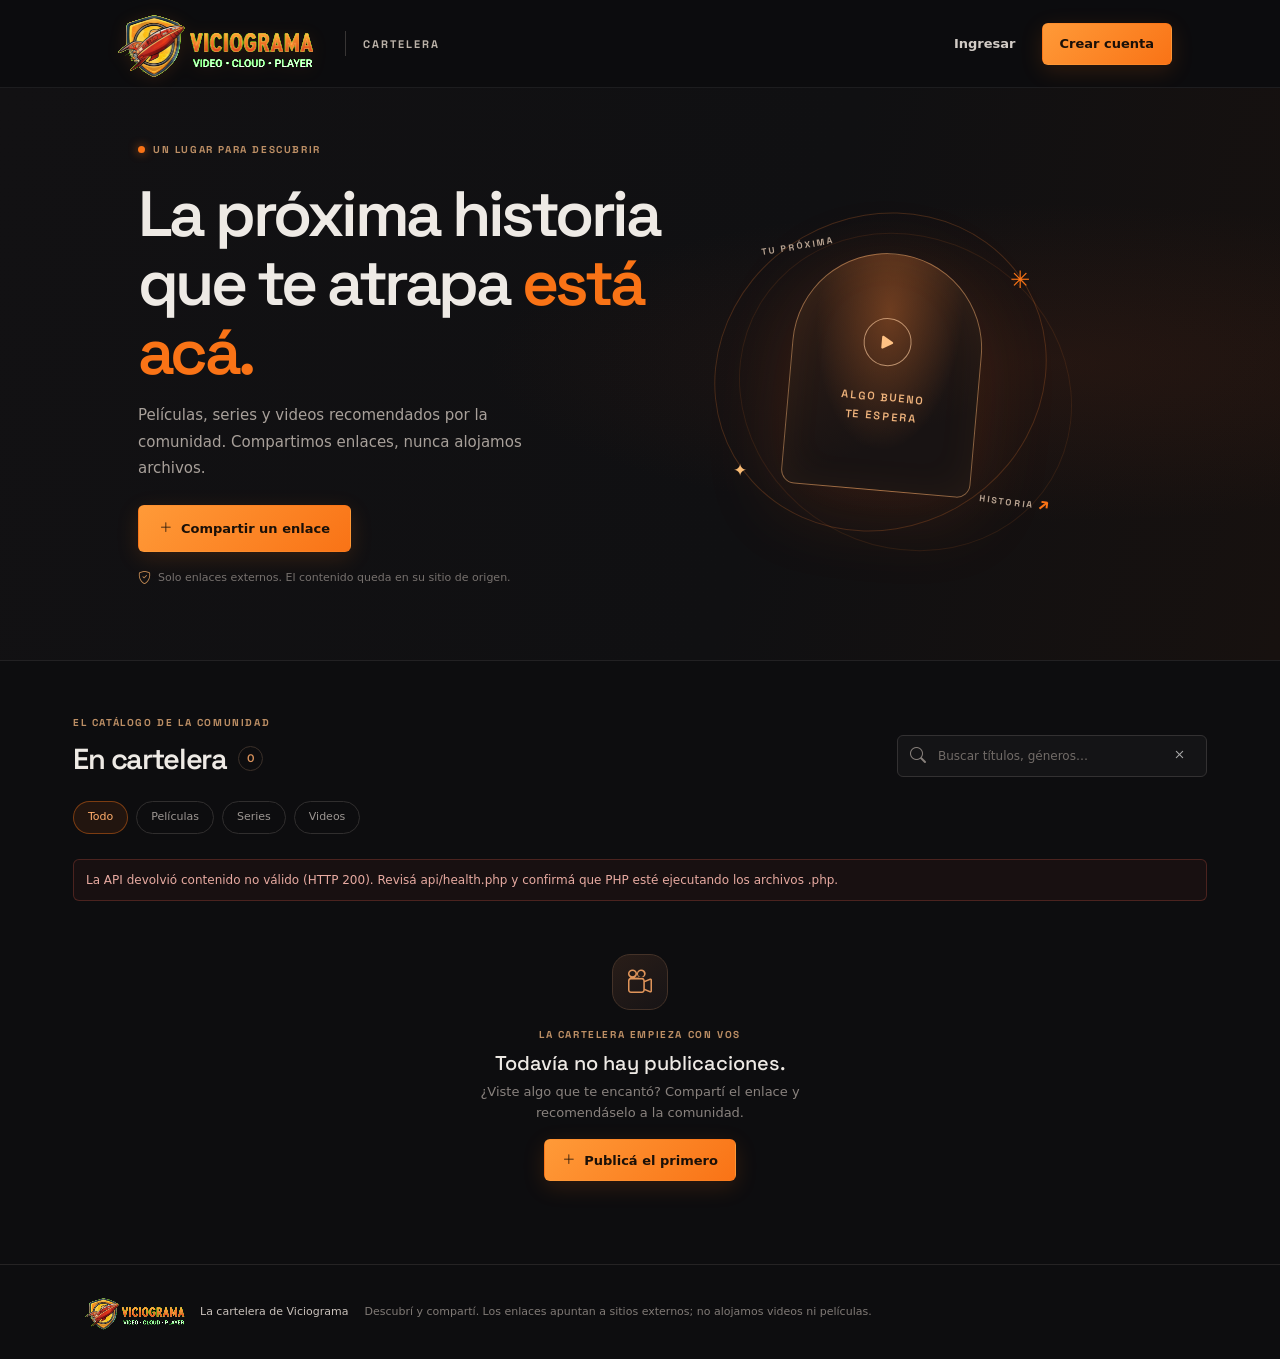
<file: cartelera/infinity/index.html>
<!doctype html>
<html lang="es">
  <head>
    <meta charset="UTF-8" />
    <meta name="viewport" content="width=device-width, initial-scale=1.0" />
    <meta name="theme-color" content="#0d0d0f" />
    <meta name="description" content="Cartelera de Viciograma: películas, series y videos compartidos por la comunidad." />
    <title>Cartelera — Viciograma</title>
    <link rel="icon" href="./LOGO.png" />
    <link rel="preconnect" href="https://fonts.googleapis.com" />
    <link rel="preconnect" href="https://fonts.gstatic.com" crossorigin />
    <link href="https://fonts.googleapis.com/css2?family=DM+Sans:wght@400;500;600;700&family=Space+Grotesk:wght@400;500;600;700&display=swap" rel="stylesheet" />
    <link href="https://cdn.jsdelivr.net/npm/bootstrap-icons@1.11.3/font/bootstrap-icons.min.css" rel="stylesheet" />
    <link href="https://cdn.jsdelivr.net/npm/bootstrap@5.3.3/dist/css/bootstrap.min.css" rel="stylesheet" />
    <link rel="stylesheet" href="./styles.css" />
  </head>
  <body>
    <svg width="0" height="0" style="position:absolute;overflow:hidden" aria-hidden="true">
      <defs>
        <filter id="chroma-green" color-interpolation-filters="sRGB" x="0%" y="0%" width="100%" height="100%">
          <feColorMatrix type="matrix" values="1 0 0 0 0 0 1 0 0 0 0 0 1 0 0 2 -2 2 0 1" />
        </filter>
      </defs>
    </svg>
    <div class="app-shell">
      <header class="topbar navbar navbar-expand-lg">
        <div class="container-fluid px-3 px-md-4 px-xl-5">
          <a class="brand navbar-brand me-auto" href="./" aria-label="Cartelera de Viciograma">
            <img src="./LOGO.png" alt="Viciograma" />
            <span class="brand-divider"></span>
            <span class="brand-section">CARTELERA</span>
          </a>

          <div class="topbar-actions d-flex align-items-center gap-2">
            <button id="btn-login" class="button button-quiet btn" type="button">Ingresar</button>
            <button id="btn-register" class="button button-primary btn" type="button">Crear cuenta</button>
            <button id="btn-profile" class="button button-quiet btn hidden" type="button">
              <i class="bi bi-person-circle"></i> Perfil
            </button>
            <button id="btn-publicar" class="button button-primary btn hidden" type="button">
              <i class="bi bi-plus-lg"></i> Publicar
            </button>
          </div>
        </div>
      </header>

      <main>
        <section class="hero">
          <div class="container-fluid px-3 px-md-4 px-xl-5 position-relative">
            <div class="row align-items-center g-4">
              <div class="hero-copy col-lg-6">
                <span class="eyebrow"><span class="live-dot"></span> UN LUGAR PARA DESCUBRIR</span>
                <h1>La próxima historia<br>que te atrapa <span>está acá.</span></h1>
                <p>Películas, series y videos recomendados por la comunidad. Compartimos enlaces, nunca alojamos archivos.</p>
                <button id="hero-publish" class="button button-primary hero-cta btn" type="button">
                  <i class="bi bi-plus-lg"></i> Compartir un enlace
                </button>
                <span class="hero-footnote"><i class="bi bi-shield-check"></i> Solo enlaces externos. El contenido queda en su sitio de origen.</span>
              </div>

              <div class="col-lg-6 d-flex justify-content-center justify-content-lg-end">
                <div class="hero-art" aria-hidden="true">
                  <div class="art-orbit orbit-one"></div>
                  <div class="art-orbit orbit-two"></div>
                  <div class="art-film"><i class="bi bi-play-fill"></i><span>ALGO BUENO<br>TE ESPERA</span></div>
                  <span class="art-label art-label-top">TU PRÓXIMA</span>
                  <span class="art-label art-label-bottom">HISTORIA <span>↗</span></span>
                  <span class="art-spark spark-one">✳</span>
                  <span class="art-spark spark-two">✦</span>
                </div>
              </div>
            </div>
          </div>
        </section>

        <section class="board-section container-fluid px-3 px-md-4 px-xl-5 py-5">
          <div class="section-heading d-flex flex-column flex-lg-row justify-content-between align-items-lg-end gap-3">
            <div>
              <span class="eyebrow">EL CATÁLOGO DE LA COMUNIDAD</span>
              <h2>En cartelera <span id="post-count" class="count">0</span></h2>
            </div>

            <label class="search-box">
              <i class="bi bi-search"></i>
              <input id="search-input" type="search" placeholder="Buscar títulos, géneros…" aria-label="Buscar en la cartelera" />
              <button id="clear-search" class="clear-search" type="button" aria-label="Limpiar búsqueda">
                <i class="bi bi-x"></i>
              </button>
            </label>
          </div>

          <div class="filters d-flex flex-wrap gap-2 mt-4" role="tablist" aria-label="Filtrar publicaciones">
            <button class="filter-chip active btn" data-filter="all" type="button">Todo</button>
            <button class="filter-chip btn" data-filter="movie" type="button">Películas</button>
            <button class="filter-chip btn" data-filter="series" type="button">Series</button>
            <button class="filter-chip btn" data-filter="video" type="button">Videos</button>
          </div>

          <div id="notice" class="notice hidden" role="status"></div>
          <div id="error" class="notice notice-error hidden" role="alert"></div>

          <div id="loading" class="loading-state"><span class="loader"></span> Cargando la cartelera…</div>
          <div id="empty-state" class="empty-state hidden">
            <div class="empty-icon"><i class="bi bi-camera-reels"></i></div>
            <span class="eyebrow">LA CARTELERA EMPIEZA CON VOS</span>
            <h3>Todavía no hay publicaciones.</h3>
            <p>¿Viste algo que te encantó? Compartí el enlace y recomendáselo a la comunidad.</p>
            <button id="empty-publish" class="button button-primary btn" type="button"><i class="bi bi-plus-lg"></i> Publicá el primero</button>
          </div>

          <div id="featured-wrap" class="hidden"></div>
          <div id="posts-grid" class="post-grid"></div>
        </section>
      </main>

      <footer class="site-footer">
        <div class="container-fluid px-3 px-md-4 px-xl-5 d-flex flex-column flex-md-row justify-content-between align-items-center gap-3">
          <a class="footer-brand" href="./"><img src="./LOGO.png" alt="" /> <span>La cartelera de Viciograma</span></a>
          <p>Descubrí y compartí. Los enlaces apuntan a sitios externos; no alojamos videos ni películas.</p>
        </div>
      </footer>
    </div>

    <div id="modal-root"></div>

    <script src="https://cdn.jsdelivr.net/npm/bootstrap@5.3.3/dist/js/bootstrap.bundle.min.js"></script>
    <script src="./app.js"></script>
  </body>
</html>
</file>
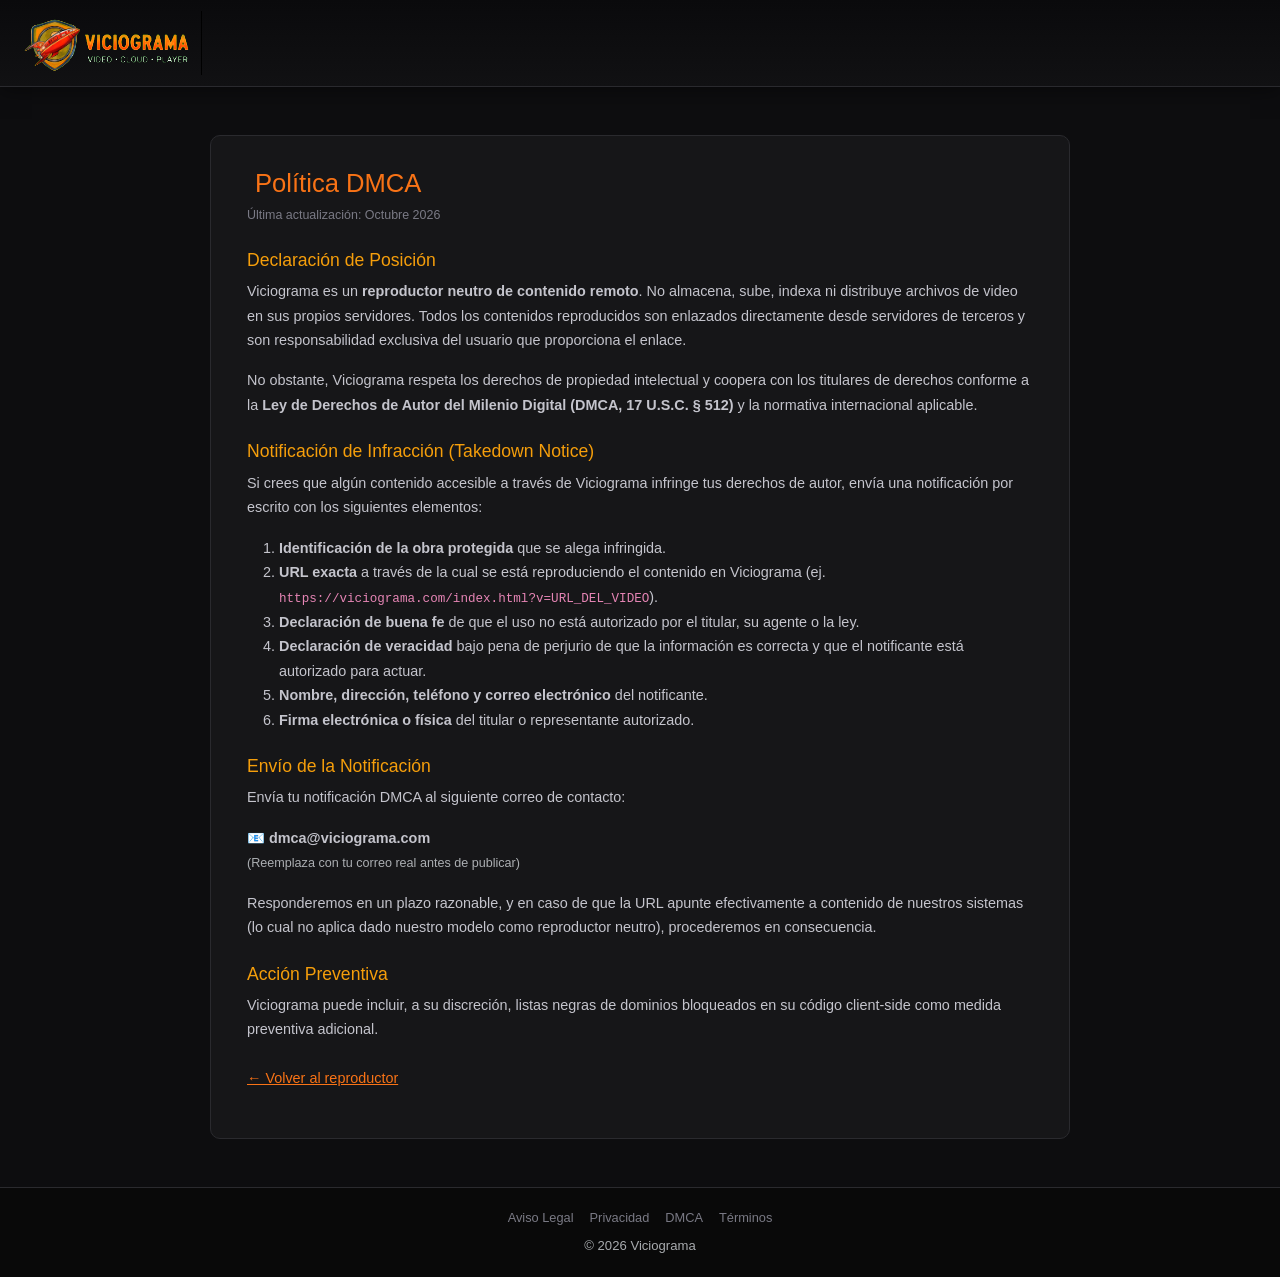
<file: dmca.html>
<!DOCTYPE html>
<html lang="es" data-bs-theme="dark">
<head>
  <meta charset="UTF-8" />
  <meta name="viewport" content="width=device-width, initial-scale=1.0" />
  <title>DMCA – Viciograma</title>
  <script async
    src="https://pagead2.googlesyndication.com/pagead/js/adsbygoogle.js?client=ca-pub-8040790094731008"
    crossorigin="anonymous"></script>
  <link href="https://cdn.jsdelivr.net/npm/bootstrap@5.3.3/dist/css/bootstrap.min.css" rel="stylesheet" />
  <link href="style.css" rel="stylesheet" />
</head>
<body class="d-flex flex-column min-vh-100">

  <!-- SVG Chroma-Key filter -->
  <svg width="0" height="0" style="position:absolute;overflow:hidden;" aria-hidden="true">
    <defs>
      <filter id="chroma-green" color-interpolation-filters="sRGB" x="0%" y="0%" width="100%" height="100%">
        <feColorMatrix type="matrix"
          values="1  0  0  0  0
                  0  1  0  0  0
                  0  0  1  0  0
                  1 -2  1  0  1" />
      </filter>
    </defs>
  </svg>

  <header>
    <nav class="navbar navbar-dark vg-navbar">
      <div class="container-fluid px-3">
        <a class="navbar-brand vg-brand" href="index.html">
          <img src="LOGO.png" alt="Viciograma" class="vg-logo" />
        </a>
      </div>
    </nav>
  </header>

  <main class="flex-grow-1 container py-5">
    <div class="vg-legal-content">
      <h1><i class="bi bi-shield-exclamation me-2"></i>Política DMCA</h1>
      <p class="vg-last-updated">Última actualización: Octubre 2026</p>

      <h2>Declaración de Posición</h2>
      <p>Viciograma es un <strong>reproductor neutro de contenido remoto</strong>. No almacena, sube, indexa ni distribuye archivos de video en sus propios servidores. Todos los contenidos reproducidos son enlazados directamente desde servidores de terceros y son responsabilidad exclusiva del usuario que proporciona el enlace.</p>
      <p>No obstante, Viciograma respeta los derechos de propiedad intelectual y coopera con los titulares de derechos conforme a la <strong>Ley de Derechos de Autor del Milenio Digital (DMCA, 17 U.S.C. § 512)</strong> y la normativa internacional aplicable.</p>

      <h2>Notificación de Infracción (Takedown Notice)</h2>
      <p>Si crees que algún contenido accesible a través de Viciograma infringe tus derechos de autor, envía una notificación por escrito con los siguientes elementos:</p>
      <ol>
        <li><strong>Identificación de la obra protegida</strong> que se alega infringida.</li>
        <li><strong>URL exacta</strong> a través de la cual se está reproduciendo el contenido en Viciograma (ej. <code>https://viciograma.com/index.html?v=URL_DEL_VIDEO</code>).</li>
        <li><strong>Declaración de buena fe</strong> de que el uso no está autorizado por el titular, su agente o la ley.</li>
        <li><strong>Declaración de veracidad</strong> bajo pena de perjurio de que la información es correcta y que el notificante está autorizado para actuar.</li>
        <li><strong>Nombre, dirección, teléfono y correo electrónico</strong> del notificante.</li>
        <li><strong>Firma electrónica o física</strong> del titular o representante autorizado.</li>
      </ol>

      <h2>Envío de la Notificación</h2>
      <p>Envía tu notificación DMCA al siguiente correo de contacto:</p>
      <p>
        📧 <strong>dmca@viciograma.com</strong>
        <br /><small class="text-muted">(Reemplaza con tu correo real antes de publicar)</small>
      </p>
      <p>Responderemos en un plazo razonable, y en caso de que la URL apunte efectivamente a contenido de nuestros sistemas (lo cual no aplica dado nuestro modelo como reproductor neutro), procederemos en consecuencia.</p>

      <h2>Acción Preventiva</h2>
      <p>Viciograma puede incluir, a su discreción, listas negras de dominios bloqueados en su código client-side como medida preventiva adicional.</p>

      <p class="mt-4"><a href="index.html">← Volver al reproductor</a></p>
    </div>
  </main>

  <footer class="vg-footer">
    <div class="container text-center">
      <nav class="vg-footer-links mb-1">
        <a href="legal.html">Aviso Legal</a>
        <a href="privacy.html">Privacidad</a>
        <a href="dmca.html">DMCA</a>
        <a href="terms.html">Términos</a>
      </nav>
      <small class="text-muted">&copy; <script>document.write(new Date().getFullYear())</script> Viciograma</small>
    </div>
  </footer>
</body>
</html>
</file>
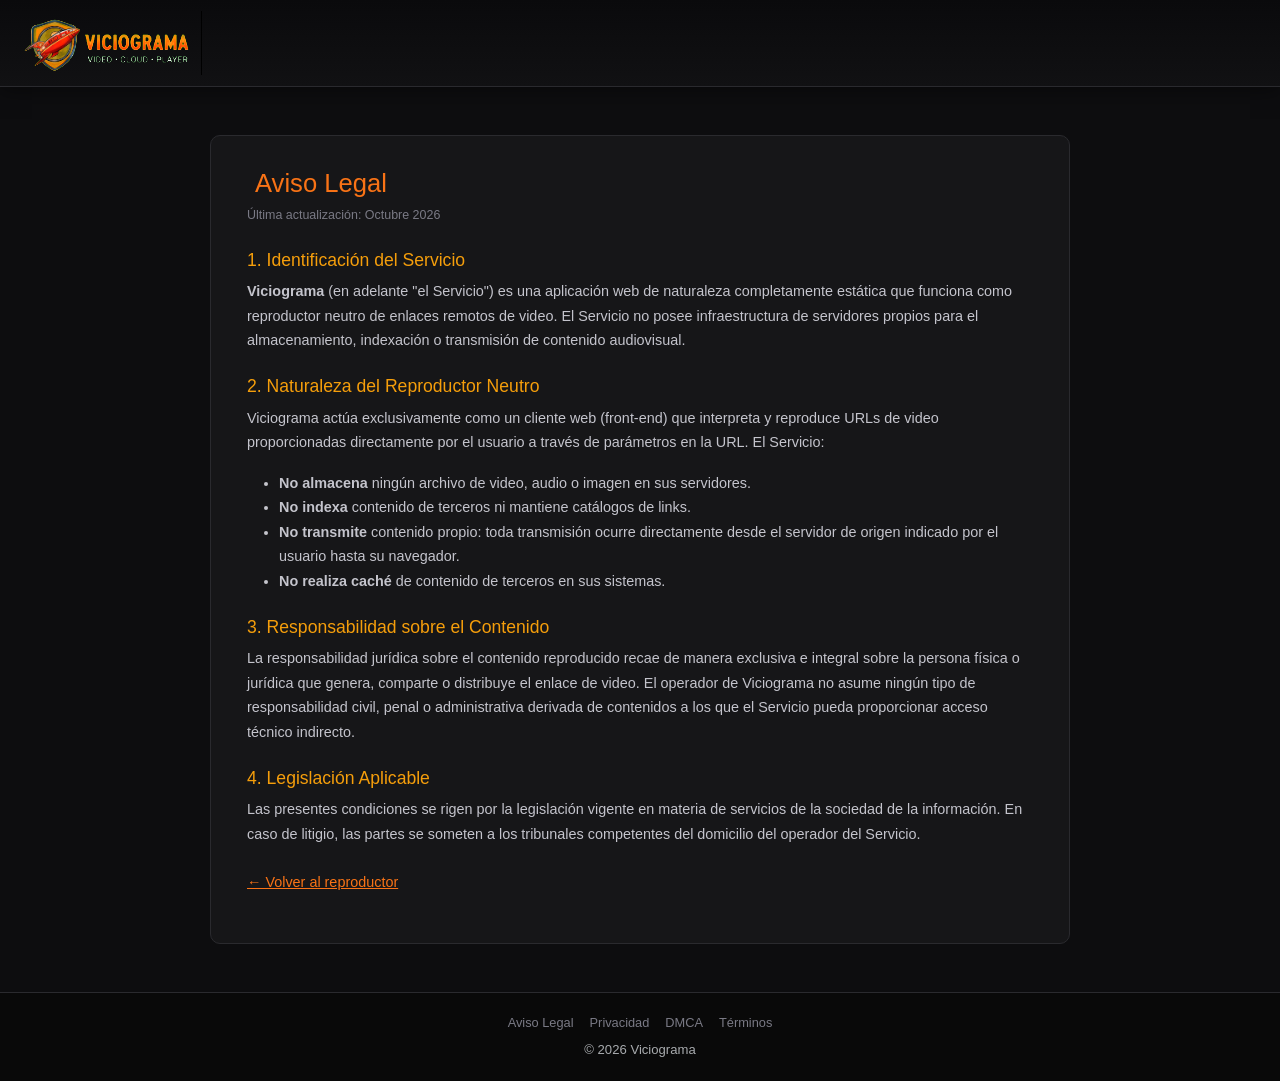
<file: legal.html>
<!DOCTYPE html>
<html lang="es" data-bs-theme="dark">
<head>
  <meta charset="UTF-8" />
  <meta name="viewport" content="width=device-width, initial-scale=1.0" />
  <title>Aviso Legal – Viciograma</title>
  <script async
    src="https://pagead2.googlesyndication.com/pagead/js/adsbygoogle.js?client=ca-pub-8040790094731008"
    crossorigin="anonymous"></script>
  <link href="https://cdn.jsdelivr.net/npm/bootstrap@5.3.3/dist/css/bootstrap.min.css" rel="stylesheet" />
  <link href="style.css" rel="stylesheet" />
</head>
<body class="d-flex flex-column min-vh-100">

  <!-- SVG Chroma-Key filter -->
  <svg width="0" height="0" style="position:absolute;overflow:hidden;" aria-hidden="true">
    <defs>
      <filter id="chroma-green" color-interpolation-filters="sRGB" x="0%" y="0%" width="100%" height="100%">
        <feColorMatrix type="matrix"
          values="1  0  0  0  0
                  0  1  0  0  0
                  0  0  1  0  0
                  1 -2  1  0  1" />
      </filter>
    </defs>
  </svg>

  <header>
    <nav class="navbar navbar-dark vg-navbar">
      <div class="container-fluid px-3">
        <a class="navbar-brand vg-brand" href="index.html">
          <img src="LOGO.png" alt="Viciograma" class="vg-logo" />
        </a>
      </div>
    </nav>
  </header>

  <main class="flex-grow-1 container py-5">
    <div class="vg-legal-content">
      <h1><i class="bi bi-file-earmark-text-fill me-2"></i>Aviso Legal</h1>
      <p class="vg-last-updated">Última actualización: Octubre 2026</p>

      <h2>1. Identificación del Servicio</h2>
      <p><strong>Viciograma</strong> (en adelante "el Servicio") es una aplicación web de naturaleza completamente estática que funciona como reproductor neutro de enlaces remotos de video. El Servicio no posee infraestructura de servidores propios para el almacenamiento, indexación o transmisión de contenido audiovisual.</p>

      <h2>2. Naturaleza del Reproductor Neutro</h2>
      <p>Viciograma actúa exclusivamente como un cliente web (front-end) que interpreta y reproduce URLs de video proporcionadas directamente por el usuario a través de parámetros en la URL. El Servicio:</p>
      <ul>
        <li><strong>No almacena</strong> ningún archivo de video, audio o imagen en sus servidores.</li>
        <li><strong>No indexa</strong> contenido de terceros ni mantiene catálogos de links.</li>
        <li><strong>No transmite</strong> contenido propio: toda transmisión ocurre directamente desde el servidor de origen indicado por el usuario hasta su navegador.</li>
        <li><strong>No realiza caché</strong> de contenido de terceros en sus sistemas.</li>
      </ul>

      <h2>3. Responsabilidad sobre el Contenido</h2>
      <p>La responsabilidad jurídica sobre el contenido reproducido recae de manera exclusiva e integral sobre la persona física o jurídica que genera, comparte o distribuye el enlace de video. El operador de Viciograma no asume ningún tipo de responsabilidad civil, penal o administrativa derivada de contenidos a los que el Servicio pueda proporcionar acceso técnico indirecto.</p>

      <h2>4. Legislación Aplicable</h2>
      <p>Las presentes condiciones se rigen por la legislación vigente en materia de servicios de la sociedad de la información. En caso de litigio, las partes se someten a los tribunales competentes del domicilio del operador del Servicio.</p>

      <p class="mt-4"><a href="index.html">← Volver al reproductor</a></p>
    </div>
  </main>

  <footer class="vg-footer">
    <div class="container text-center">
      <nav class="vg-footer-links mb-1">
        <a href="legal.html">Aviso Legal</a>
        <a href="privacy.html">Privacidad</a>
        <a href="dmca.html">DMCA</a>
        <a href="terms.html">Términos</a>
      </nav>
      <small class="text-muted">&copy; <script>document.write(new Date().getFullYear())</script> Viciograma</small>
    </div>
  </footer>
</body>
</html>
</file>
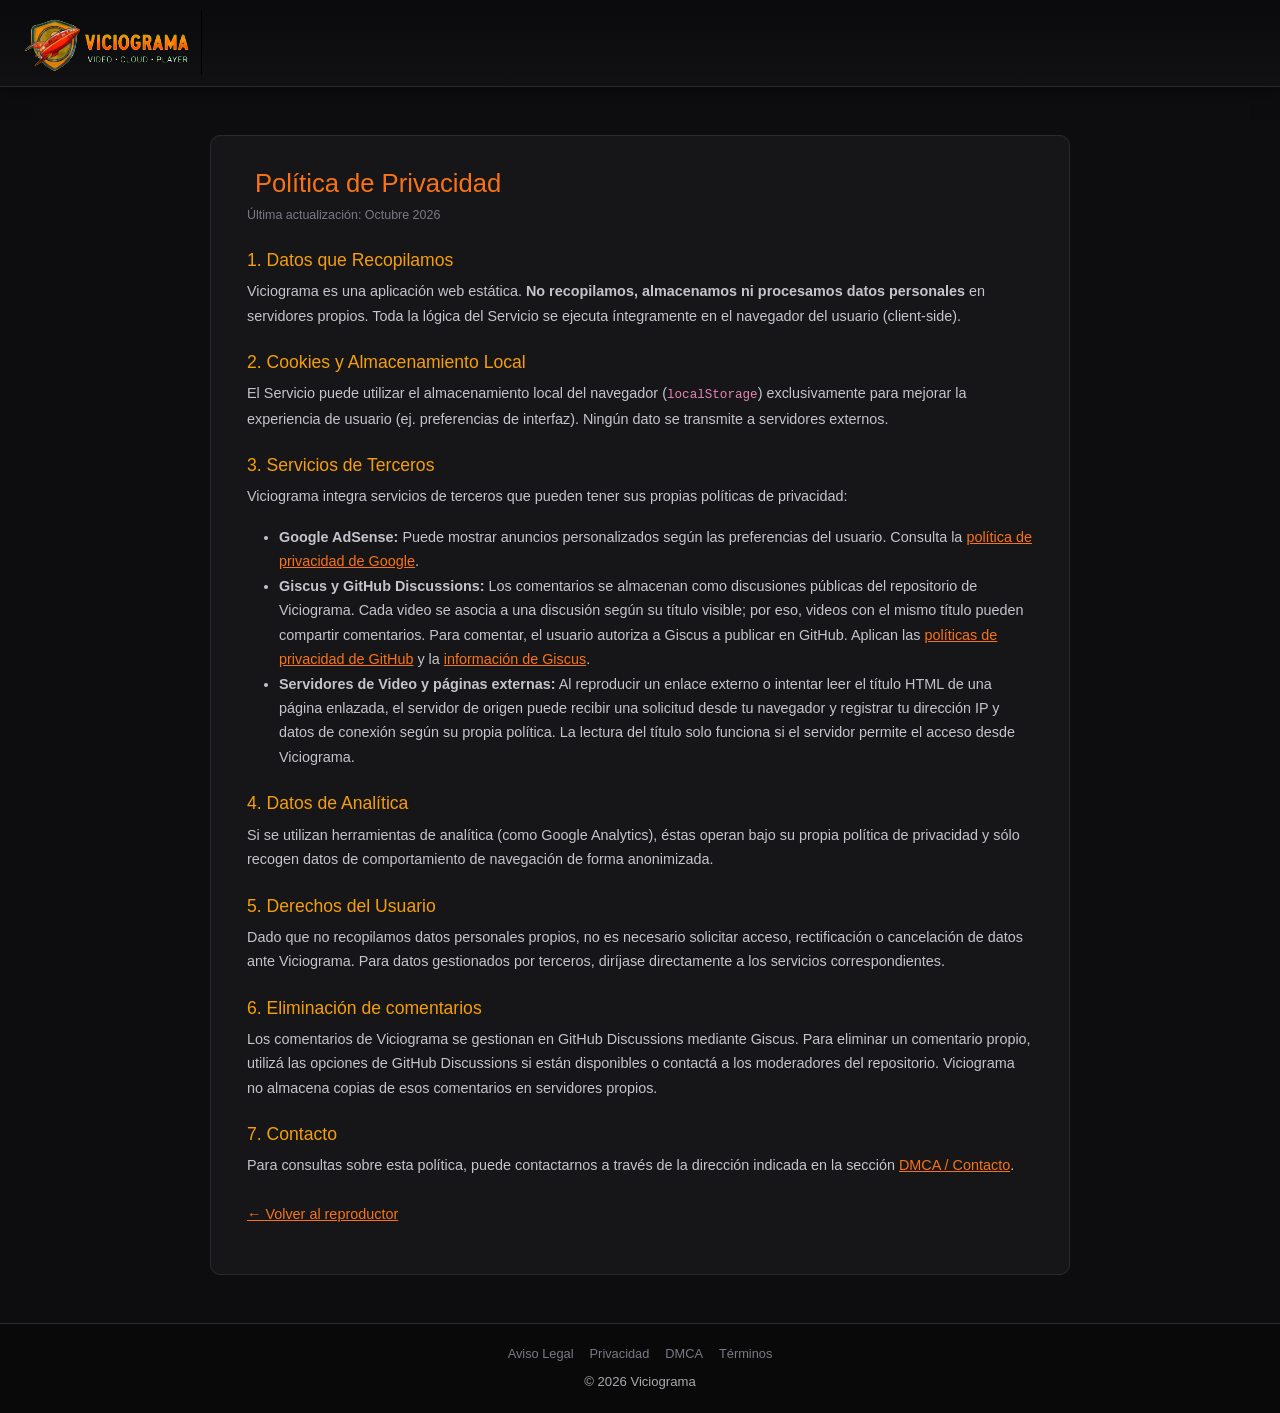
<file: privacy.html>
<!DOCTYPE html>
<html lang="es" data-bs-theme="dark">
<head>
  <meta charset="UTF-8" />
  <meta name="viewport" content="width=device-width, initial-scale=1.0" />
  <title>Política de Privacidad – Viciograma</title>
  <script async
    src="https://pagead2.googlesyndication.com/pagead/js/adsbygoogle.js?client=ca-pub-8040790094731008"
    crossorigin="anonymous"></script>
  <link href="https://cdn.jsdelivr.net/npm/bootstrap@5.3.3/dist/css/bootstrap.min.css" rel="stylesheet" />
  <link href="style.css" rel="stylesheet" />
</head>
<body class="d-flex flex-column min-vh-100">

  <!-- SVG Chroma-Key filter -->
  <svg width="0" height="0" style="position:absolute;overflow:hidden;" aria-hidden="true">
    <defs>
      <filter id="chroma-green" color-interpolation-filters="sRGB" x="0%" y="0%" width="100%" height="100%">
        <feColorMatrix type="matrix"
          values="1  0  0  0  0
                  0  1  0  0  0
                  0  0  1  0  0
                  1 -2  1  0  1" />
      </filter>
    </defs>
  </svg>

  <header>
    <nav class="navbar navbar-dark vg-navbar">
      <div class="container-fluid px-3">
        <a class="navbar-brand vg-brand" href="index.html">
          <img src="LOGO.png" alt="Viciograma" class="vg-logo" />
        </a>
      </div>
    </nav>
  </header>

  <main class="flex-grow-1 container py-5">
    <div class="vg-legal-content">
      <h1><i class="bi bi-shield-lock-fill me-2"></i>Política de Privacidad</h1>
      <p class="vg-last-updated">Última actualización: Octubre 2026</p>

      <h2>1. Datos que Recopilamos</h2>
      <p>Viciograma es una aplicación web estática. <strong>No recopilamos, almacenamos ni procesamos datos personales</strong> en servidores propios. Toda la lógica del Servicio se ejecuta íntegramente en el navegador del usuario (client-side).</p>

      <h2>2. Cookies y Almacenamiento Local</h2>
      <p>El Servicio puede utilizar el almacenamiento local del navegador (<code>localStorage</code>) exclusivamente para mejorar la experiencia de usuario (ej. preferencias de interfaz). Ningún dato se transmite a servidores externos.</p>

      <h2>3. Servicios de Terceros</h2>
      <p>Viciograma integra servicios de terceros que pueden tener sus propias políticas de privacidad:</p>
      <ul>
        <li><strong>Google AdSense:</strong> Puede mostrar anuncios personalizados según las preferencias del usuario. Consulta la <a href="https://policies.google.com/privacy" target="_blank" rel="noopener">política de privacidad de Google</a>.</li>
        <li><strong>Giscus y GitHub Discussions:</strong> Los comentarios se almacenan como discusiones públicas del repositorio de Viciograma. Cada video se asocia a una discusión según su título visible; por eso, videos con el mismo título pueden compartir comentarios. Para comentar, el usuario autoriza a Giscus a publicar en GitHub. Aplican las <a href="https://docs.github.com/en/site-policy/privacy-policies/github-privacy-statement" target="_blank" rel="noopener">políticas de privacidad de GitHub</a> y la <a href="https://github.com/giscus/giscus" target="_blank" rel="noopener">información de Giscus</a>.</li>
        <li><strong>Servidores de Video y páginas externas:</strong> Al reproducir un enlace externo o intentar leer el título HTML de una página enlazada, el servidor de origen puede recibir una solicitud desde tu navegador y registrar tu dirección IP y datos de conexión según su propia política. La lectura del título solo funciona si el servidor permite el acceso desde Viciograma.</li>
      </ul>

      <h2>4. Datos de Analítica</h2>
      <p>Si se utilizan herramientas de analítica (como Google Analytics), éstas operan bajo su propia política de privacidad y sólo recogen datos de comportamiento de navegación de forma anonimizada.</p>

      <h2>5. Derechos del Usuario</h2>
      <p>Dado que no recopilamos datos personales propios, no es necesario solicitar acceso, rectificación o cancelación de datos ante Viciograma. Para datos gestionados por terceros, diríjase directamente a los servicios correspondientes.</p>

      <h2>6. Eliminación de comentarios</h2>
      <p>Los comentarios de Viciograma se gestionan en GitHub Discussions mediante Giscus. Para eliminar un comentario propio, utilizá las opciones de GitHub Discussions si están disponibles o contactá a los moderadores del repositorio. Viciograma no almacena copias de esos comentarios en servidores propios.</p>

      <h2>7. Contacto</h2>
      <p>Para consultas sobre esta política, puede contactarnos a través de la dirección indicada en la sección <a href="dmca.html">DMCA / Contacto</a>.</p>

      <p class="mt-4"><a href="index.html">← Volver al reproductor</a></p>
    </div>
  </main>

  <footer class="vg-footer">
    <div class="container text-center">
      <nav class="vg-footer-links mb-1">
        <a href="legal.html">Aviso Legal</a>
        <a href="privacy.html">Privacidad</a>
        <a href="dmca.html">DMCA</a>
        <a href="terms.html">Términos</a>
      </nav>
      <small class="text-muted">&copy; <script>document.write(new Date().getFullYear())</script> Viciograma</small>
    </div>
  </footer>
</body>
</html>
</file>
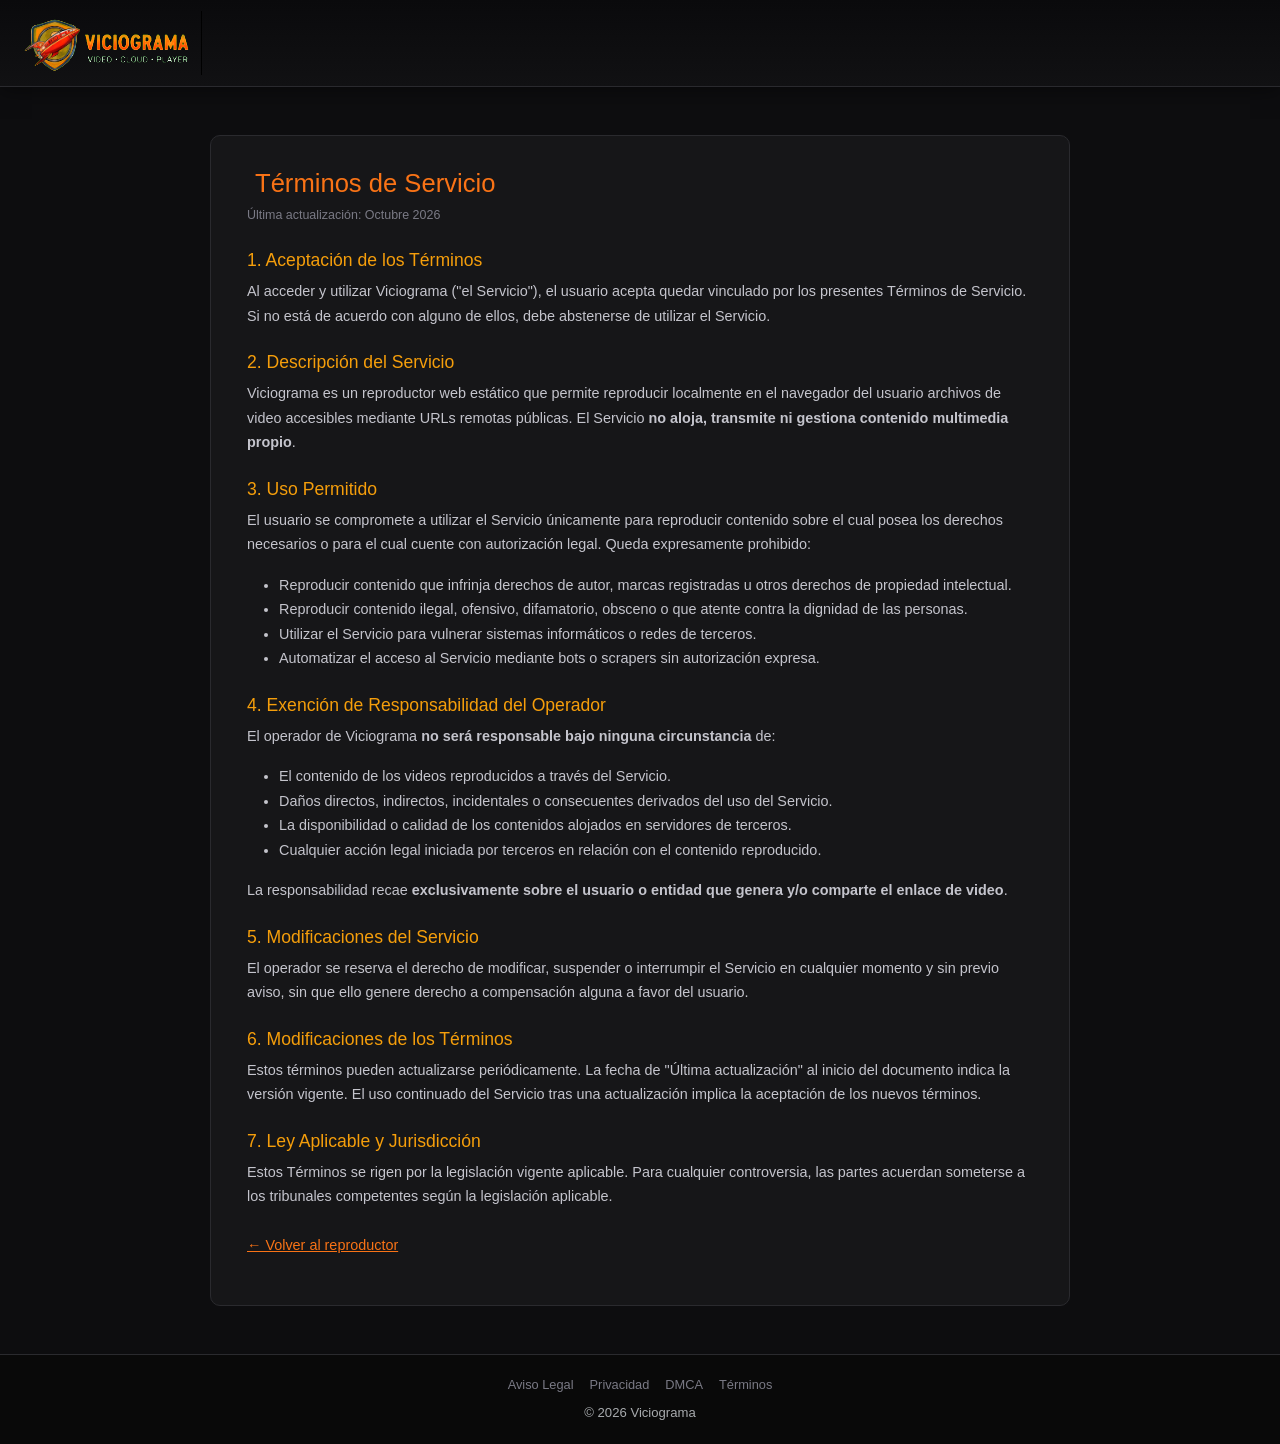
<file: terms.html>
<!DOCTYPE html>
<html lang="es" data-bs-theme="dark">
<head>
  <meta charset="UTF-8" />
  <meta name="viewport" content="width=device-width, initial-scale=1.0" />
  <title>Términos de Servicio – Viciograma</title>
  <script async
    src="https://pagead2.googlesyndication.com/pagead/js/adsbygoogle.js?client=ca-pub-8040790094731008"
    crossorigin="anonymous"></script>
  <link href="https://cdn.jsdelivr.net/npm/bootstrap@5.3.3/dist/css/bootstrap.min.css" rel="stylesheet" />
  <link href="style.css" rel="stylesheet" />
</head>
<body class="d-flex flex-column min-vh-100">

  <!-- SVG Chroma-Key filter -->
  <svg width="0" height="0" style="position:absolute;overflow:hidden;" aria-hidden="true">
    <defs>
      <filter id="chroma-green" color-interpolation-filters="sRGB" x="0%" y="0%" width="100%" height="100%">
        <feColorMatrix type="matrix"
          values="1  0  0  0  0
                  0  1  0  0  0
                  0  0  1  0  0
                  1 -2  1  0  1" />
      </filter>
    </defs>
  </svg>

  <header>
    <nav class="navbar navbar-dark vg-navbar">
      <div class="container-fluid px-3">
        <a class="navbar-brand vg-brand" href="index.html">
          <img src="LOGO.png" alt="Viciograma" class="vg-logo" />
        </a>
      </div>
    </nav>
  </header>

  <main class="flex-grow-1 container py-5">
    <div class="vg-legal-content">
      <h1><i class="bi bi-file-earmark-ruled-fill me-2"></i>Términos de Servicio</h1>
      <p class="vg-last-updated">Última actualización: Octubre 2026</p>

      <h2>1. Aceptación de los Términos</h2>
      <p>Al acceder y utilizar Viciograma ("el Servicio"), el usuario acepta quedar vinculado por los presentes Términos de Servicio. Si no está de acuerdo con alguno de ellos, debe abstenerse de utilizar el Servicio.</p>

      <h2>2. Descripción del Servicio</h2>
      <p>Viciograma es un reproductor web estático que permite reproducir localmente en el navegador del usuario archivos de video accesibles mediante URLs remotas públicas. El Servicio <strong>no aloja, transmite ni gestiona contenido multimedia propio</strong>.</p>

      <h2>3. Uso Permitido</h2>
      <p>El usuario se compromete a utilizar el Servicio únicamente para reproducir contenido sobre el cual posea los derechos necesarios o para el cual cuente con autorización legal. Queda expresamente prohibido:</p>
      <ul>
        <li>Reproducir contenido que infrinja derechos de autor, marcas registradas u otros derechos de propiedad intelectual.</li>
        <li>Reproducir contenido ilegal, ofensivo, difamatorio, obsceno o que atente contra la dignidad de las personas.</li>
        <li>Utilizar el Servicio para vulnerar sistemas informáticos o redes de terceros.</li>
        <li>Automatizar el acceso al Servicio mediante bots o scrapers sin autorización expresa.</li>
      </ul>

      <h2>4. Exención de Responsabilidad del Operador</h2>
      <p>El operador de Viciograma <strong>no será responsable bajo ninguna circunstancia</strong> de:</p>
      <ul>
        <li>El contenido de los videos reproducidos a través del Servicio.</li>
        <li>Daños directos, indirectos, incidentales o consecuentes derivados del uso del Servicio.</li>
        <li>La disponibilidad o calidad de los contenidos alojados en servidores de terceros.</li>
        <li>Cualquier acción legal iniciada por terceros en relación con el contenido reproducido.</li>
      </ul>
      <p>La responsabilidad recae <strong>exclusivamente sobre el usuario o entidad que genera y/o comparte el enlace de video</strong>.</p>

      <h2>5. Modificaciones del Servicio</h2>
      <p>El operador se reserva el derecho de modificar, suspender o interrumpir el Servicio en cualquier momento y sin previo aviso, sin que ello genere derecho a compensación alguna a favor del usuario.</p>

      <h2>6. Modificaciones de los Términos</h2>
      <p>Estos términos pueden actualizarse periódicamente. La fecha de "Última actualización" al inicio del documento indica la versión vigente. El uso continuado del Servicio tras una actualización implica la aceptación de los nuevos términos.</p>

      <h2>7. Ley Aplicable y Jurisdicción</h2>
      <p>Estos Términos se rigen por la legislación vigente aplicable. Para cualquier controversia, las partes acuerdan someterse a los tribunales competentes según la legislación aplicable.</p>

      <p class="mt-4"><a href="index.html">← Volver al reproductor</a></p>
    </div>
  </main>

  <footer class="vg-footer">
    <div class="container text-center">
      <nav class="vg-footer-links mb-1">
        <a href="legal.html">Aviso Legal</a>
        <a href="privacy.html">Privacidad</a>
        <a href="dmca.html">DMCA</a>
        <a href="terms.html">Términos</a>
      </nav>
      <small class="text-muted">&copy; <script>document.write(new Date().getFullYear())</script> Viciograma</small>
    </div>
  </footer>
</body>
</html>
</file>
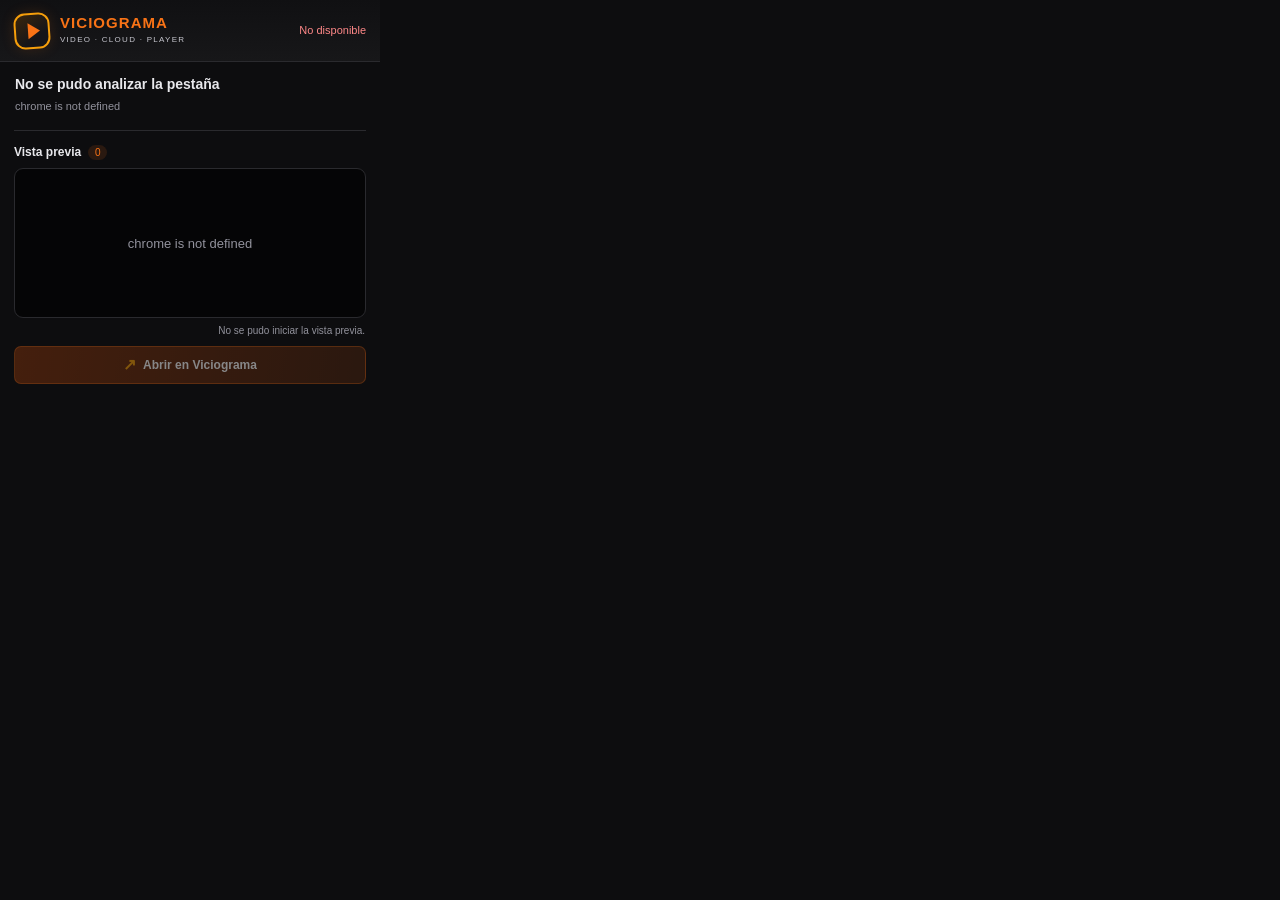
<file: chrome-extension/popup.html>
<!DOCTYPE html>
<html lang="es">
<head>
  <meta charset="UTF-8">
  <meta name="viewport" content="width=device-width, initial-scale=1">
  <title>Viciograma</title>
  <link rel="stylesheet" href="popup.css">
  <script src="popup.js" defer></script>
</head>
<body>
  <header class="brand">
    <span class="brand-mark" aria-hidden="true"><span></span></span>
    <div>
      <strong>VICIOGRAMA</strong>
      <small>VIDEO · CLOUD · PLAYER</small>
    </div>
    <span class="scan-state" id="scan-state" role="status" aria-live="polite">Analizando…</span>
  </header>

  <main>
    <section class="page-info">
      <h1 id="page-title">Página actual</h1>
      <p id="page-description"></p>
      <p id="frame-note" class="frame-note" role="status" aria-live="polite" hidden></p>
    </section>

    <section class="preview-section" aria-labelledby="preview-title">
      <div class="section-heading">
        <h2 id="preview-title">Vista previa</h2>
        <span id="media-count" class="count-badge">0</span>
      </div>
      <div class="preview-frame" id="preview-frame">
        <p class="empty-preview" id="preview-message">Buscando audio y video en esta página…</p>
      </div>
      <p class="preview-limit" id="preview-limit" role="status" aria-live="polite">
        Límite de vista previa: 05:00 por medio.
      </p>
      <button class="primary-button" id="open-viciograma" type="button" disabled>
        <span aria-hidden="true">↗</span> Abrir en Viciograma
      </button>
    </section>

  </main>
</body>
</html>
</file>
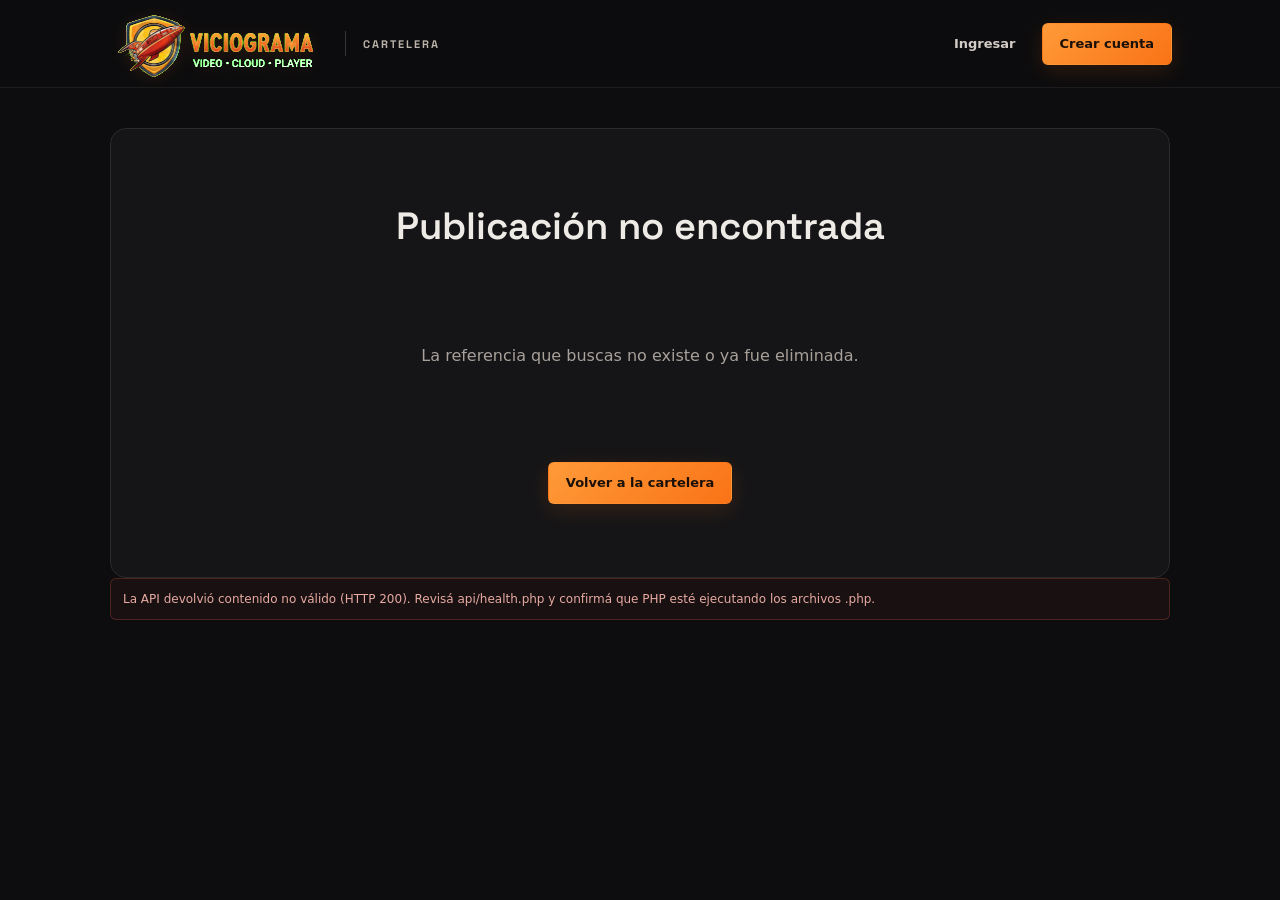
<file: cartelera/infinity/detail.html>
<!doctype html>
<html lang="es">
  <head>
    <meta charset="UTF-8" />
    <meta name="viewport" content="width=device-width, initial-scale=1.0" />
    <meta name="theme-color" content="#0d0d0f" />
    <title>Detalle — Cartelera</title>
    <link rel="icon" href="./LOGO.png" />
    <link rel="preconnect" href="https://fonts.googleapis.com" />
    <link rel="preconnect" href="https://fonts.gstatic.com" crossorigin />
    <link href="https://fonts.googleapis.com/css2?family=DM+Sans:wght@400;500;600;700&family=Space+Grotesk:wght@400;500;600;700&display=swap" rel="stylesheet" />
    <link href="https://cdn.jsdelivr.net/npm/bootstrap-icons@1.11.3/font/bootstrap-icons.min.css" rel="stylesheet" />
    <link href="https://cdn.jsdelivr.net/npm/bootstrap@5.3.3/dist/css/bootstrap.min.css" rel="stylesheet" />
    <link rel="stylesheet" href="./styles.css" />
  </head>
  <body data-page="detail">
    <svg width="0" height="0" style="position:absolute;overflow:hidden" aria-hidden="true">
      <defs>
        <filter id="chroma-green" color-interpolation-filters="sRGB" x="0%" y="0%" width="100%" height="100%">
          <feColorMatrix type="matrix" values="1 0 0 0 0 0 1 0 0 0 0 0 1 0 0 2 -2 2 0 1" />
        </filter>
      </defs>
    </svg>
    <div class="app-shell">
      <header class="topbar navbar navbar-expand-lg">
        <div class="container-fluid px-3 px-md-4 px-xl-5">
          <a class="brand navbar-brand me-auto" href="./" aria-label="Cartelera de Viciograma">
            <img src="./LOGO.png" alt="Viciograma" />
            <span class="brand-divider"></span>
            <span class="brand-section">CARTELERA</span>
          </a>
          <div class="topbar-actions d-flex align-items-center gap-2">
            <button id="btn-login" class="button button-quiet btn" type="button">Ingresar</button>
            <button id="btn-register" class="button button-primary btn" type="button">Crear cuenta</button>
            <button id="btn-profile" class="button button-quiet btn hidden" type="button">
              <i class="bi bi-person-circle"></i> Perfil
            </button>
            <button id="btn-publicar" class="button button-primary btn hidden" type="button">
              <i class="bi bi-plus-lg"></i> Publicar
            </button>
          </div>
        </div>
      </header>

      <main class="detail-main">
        <div id="detail-page-root"></div>
        <div id="notice" class="notice hidden" role="status"></div>
        <div id="error" class="notice notice-error hidden" role="alert"></div>
      </main>
    </div>

    <div id="modal-root"></div>

    <script src="https://cdn.jsdelivr.net/npm/bootstrap@5.3.3/dist/js/bootstrap.bundle.min.js"></script>
    <script src="./app.js"></script>
  </body>
</html>
</file>
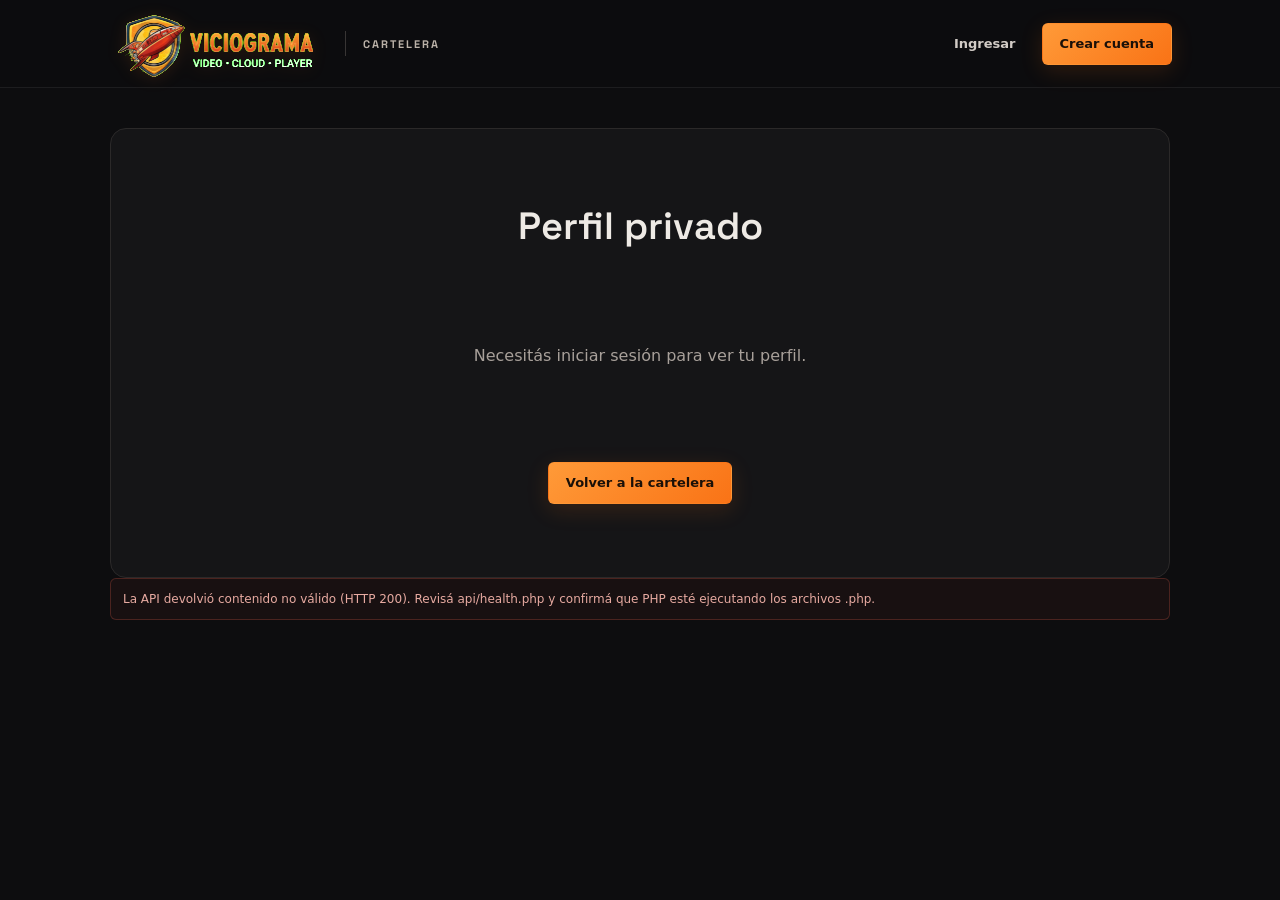
<file: cartelera/infinity/profile.html>
<!doctype html>
<html lang="es">
  <head>
    <meta charset="UTF-8" />
    <meta name="viewport" content="width=device-width, initial-scale=1.0" />
    <meta name="theme-color" content="#0d0d0f" />
    <title>Perfil — Cartelera</title>
    <link rel="icon" href="./LOGO.png" />
    <link rel="preconnect" href="https://fonts.googleapis.com" />
    <link rel="preconnect" href="https://fonts.gstatic.com" crossorigin />
    <link href="https://fonts.googleapis.com/css2?family=DM+Sans:wght@400;500;600;700&family=Space+Grotesk:wght@400;500;600;700&display=swap" rel="stylesheet" />
    <link href="https://cdn.jsdelivr.net/npm/bootstrap-icons@1.11.3/font/bootstrap-icons.min.css" rel="stylesheet" />
    <link href="https://cdn.jsdelivr.net/npm/bootstrap@5.3.3/dist/css/bootstrap.min.css" rel="stylesheet" />
    <link rel="stylesheet" href="./styles.css" />
  </head>
  <body data-page="profile">
    <svg width="0" height="0" style="position:absolute;overflow:hidden" aria-hidden="true">
      <defs>
        <filter id="chroma-green" color-interpolation-filters="sRGB" x="0%" y="0%" width="100%" height="100%">
          <feColorMatrix type="matrix" values="1 0 0 0 0 0 1 0 0 0 0 0 1 0 0 2 -2 2 0 1" />
        </filter>
      </defs>
    </svg>
    <div class="app-shell">
      <header class="topbar navbar navbar-expand-lg">
        <div class="container-fluid px-3 px-md-4 px-xl-5">
          <a class="brand navbar-brand me-auto" href="./" aria-label="Cartelera de Viciograma">
            <img src="./LOGO.png" alt="Viciograma" />
            <span class="brand-divider"></span>
            <span class="brand-section">CARTELERA</span>
          </a>
          <div class="topbar-actions d-flex align-items-center gap-2">
            <button id="btn-login" class="button button-quiet btn" type="button">Ingresar</button>
            <button id="btn-register" class="button button-primary btn" type="button">Crear cuenta</button>
            <button id="btn-profile" class="button button-quiet btn hidden" type="button">
              <i class="bi bi-person-circle"></i> Perfil
            </button>
            <button id="btn-publicar" class="button button-primary btn hidden" type="button">
              <i class="bi bi-plus-lg"></i> Publicar
            </button>
          </div>
        </div>
      </header>

      <main class="detail-main">
        <div id="profile-page-root"></div>
        <div id="notice" class="notice hidden" role="status"></div>
        <div id="error" class="notice notice-error hidden" role="alert"></div>
      </main>
    </div>

    <div id="modal-root"></div>

    <script src="https://cdn.jsdelivr.net/npm/bootstrap@5.3.3/dist/js/bootstrap.bundle.min.js"></script>
    <script src="./app.js"></script>
  </body>
</html>
</file>
<file: cartelera/infinity/styles.css>
:root {
  font-family: "DM Sans", sans-serif;
  color: #eeeae5;
  background: #0d0d0f;
  --bg: #0d0d0f;
  --surface: #151517;
  --surface-raised: #1b1b1e;
  --line: #2a292a;
  --text: #eeeae5;
  --muted: #8d8986;
  --orange: #f97316;
  --gold: #f5ad48;
}

* { box-sizing: border-box; }
[hidden] { display: none !important; }
body { margin: 0; min-width: 320px; background: var(--bg); color: var(--text); }
button, input, select, textarea { font: inherit; }
button, a { -webkit-tap-highlight-color: transparent; }
a { color: inherit; text-decoration: none; }
img { max-width: 100%; display: block; }
.hidden { display: none !important; }

.app-shell { min-height: 100vh; }
.topbar {
  height: 88px; display: flex; align-items: center; justify-content: space-between;
  gap: 20px; padding: 0 clamp(20px, 5vw, 60px); border-bottom: 1px solid rgba(255,255,255,.07);
  background: rgba(13,13,15,.92);
}
.brand, .topbar-actions { display: flex; align-items: center; }
.brand { gap: 17px; }
.brand.navbar-brand { margin: 0; padding: 0; }
.brand img { width: 220px; height: auto; object-fit: initial; filter: url(#chroma-green) drop-shadow(0 2px 8px rgba(249,115,22,.12)); }
.brand-divider { height: 25px; width: 1px; background: #383534; }
.brand-section { font: 700 11px "Space Grotesk", sans-serif; letter-spacing: .18em; color: #bbb2a8; }
.topbar-actions { gap: 12px; }

.button {
  min-height: 42px; display: inline-flex; align-items: center; justify-content: center; gap: 9px;
  border: 1px solid transparent; border-radius: 6px; padding: 0 17px; cursor: pointer;
  font-size: 13px; font-weight: 700; transition: transform .18s, background .18s, border-color .18s;
}
.button:hover:not(:disabled) { transform: translateY(-1px); }
.button-primary { color: #1a1008; background: linear-gradient(135deg, #ff9a38, #f97316); box-shadow: 0 6px 22px rgba(249,115,22,.15); }
.button-quiet { color: #d2ccc6; background: transparent; }
.button-quiet:hover { background: rgba(255,255,255,.06); }

.hero {
  position: relative; display: flex; align-items: center; min-height: 440px; padding: 48px clamp(24px, 8vw, 90px);
  overflow: hidden; border-bottom: 1px solid #222123; background: radial-gradient(ellipse at 82% 48%, rgba(115,48,23,.18), transparent 38%),
  linear-gradient(105deg,#121113,#101012 60%,#17110f);
}
.hero::before {
  position: absolute; inset: 0; content: ""; opacity: .23; background-image: radial-gradient(#7e7266 0.55px, transparent .55px); background-size: 16px 16px;
  mask-image: linear-gradient(90deg,transparent 25%,#000); pointer-events: none;
}
.hero-copy { position: relative; z-index: 1; width: min(590px, 62%); }
.eyebrow { display: inline-flex; align-items: center; gap: 8px; color: #bd8f65; font: 700 10px "Space Grotesk", sans-serif; letter-spacing: .16em; }
.live-dot {
  width: 7px; height: 7px; display: inline-block; border-radius: 50%; background: var(--orange);
  box-shadow: 0 0 10px rgba(249,115,22,.7);
}
.hero h1 { margin: 20px 0 15px; font: 600 clamp(38px, 5vw, 64px)/1.08 "Space Grotesk", sans-serif; letter-spacing: -.055em; }
.hero h1 span { color: var(--orange); }
.hero-copy > p { max-width: 435px; margin: 0; color: #a8a09a; font-size: 15px; line-height: 1.75; }
.hero-cta { margin-top: 24px; min-height: 47px; padding: 0 20px; }
.hero-footnote { display: flex; align-items: center; gap: 7px; margin-top: 16px; color: #77716e; font-size: 11px; }
.hero-footnote i { color: #c68d56; font-size: 13px; }

.hero-art { position: absolute; width: 365px; height: 350px; right: 11%; top: 50%; transform: translateY(-50%); }
.art-orbit { position: absolute; border: 1px solid rgba(241,126,52,.22); border-radius: 50%; transform: rotate(-30deg); }
.orbit-one { inset: 17px 19px 21px 7px; }
.orbit-two { inset: 38px -7px 2px 31px; transform: rotate(31deg); border-color: rgba(241,126,52,.11); }
.art-film {
  position: absolute; width: 190px; height: 238px; top: 54px; left: 86px; display: flex; flex-direction: column; align-items: center; justify-content: center; gap: 22px;
  border: 1px solid rgba(255,181,113,.48); border-radius: 96px 96px 14px 14px; background: radial-gradient(ellipse at 50% 25%,rgba(251,130,52,.33),transparent 55%),
  linear-gradient(155deg,#342017,#181313 73%); box-shadow: 0 17px 80px rgba(231,87,24,.16),inset 0 0 40px rgba(255,148,68,.06); transform: rotate(5deg);
}
.art-film i { display: grid; place-items: center; width: 48px; height: 48px; border: 1px solid rgba(255,205,161,.62); border-radius: 50%; color: #ffc284; font-size: 23px; }
.art-film span { color: #efb37c; font: 600 11px/1.7 "Space Grotesk",sans-serif; letter-spacing: .18em; text-align: center; }
.art-label { position: absolute; z-index: 1; color: #b8a391; font: 700 9px "Space Grotesk",sans-serif; letter-spacing: .25em; }
.art-label-top { top: 41px; left: 57px; transform: rotate(-9deg); }
.art-label-bottom { right: 17px; bottom: 38px; transform: rotate(7deg); }
.art-label-bottom span { color: var(--orange); font-size: 17px; }
.art-spark { position: absolute; color: var(--orange); }
.spark-one { top: 63px; right: 39px; font-size: 24px; }
.spark-two { left: 29px; bottom: 65px; color: #f8bb75; font-size: 17px; }

.board-section { max-width: 1230px; margin: 0 auto; padding: 59px 32px 80px; }
.section-heading { display: flex; align-items: end; justify-content: space-between; gap: 25px; }
.section-heading h2 { display: flex; align-items: center; gap: 11px; margin: 7px 0 0; font: 600 29px "Space Grotesk",sans-serif; letter-spacing: -.04em; }
.count { display: grid; min-width: 25px; height: 25px; place-items: center; padding: 0 7px; border: 1px solid #3b3029; border-radius: 20px; color: #d9925c; font: 600 11px "DM Sans",sans-serif; }
.search-box {
  display: flex; align-items: center; width: min(310px, 42vw); height: 42px; gap: 10px; padding: 0 12px; border: 1px solid #333132; border-radius: 6px;
  background: #141416; color: #88817c;
}
.search-box:focus-within { border-color: #8c4d29; box-shadow: 0 0 0 3px rgba(249,115,22,.08); }
.search-box input { width: 100%; border: 0; outline: 0; color: var(--text); background: transparent; font-size: 12px; }
.search-box input::placeholder { color: #716b67; }
.clear-search { border: 0; background: transparent; color: #aaa; cursor: pointer; font-size: 17px; }

.filters { display: flex; gap: 7px; margin: 24px 0 25px; }
.filter-chip {
  min-height: 33px; padding: 0 14px; border: 1px solid #302e2e; border-radius: 20px; color: #9c9692; background: transparent; cursor: pointer; font-size: 11px;
}
.filter-chip.active {
  border-color: rgba(249,115,22,.42); color: #ffad6b; background: rgba(249,115,22,.09);
}

.notice {
  display: flex; align-items: center; gap: 9px; min-height: 42px; margin: 0 0 18px; padding: 8px 12px; border-radius: 6px; border: 1px solid rgba(89,157,105,.3);
  color: #a6d2ad; background: rgba(46,106,58,.09); font-size: 12px;
}
.notice-error { border-color: rgba(192,80,65,.3); color: #e7aaa1; background: rgba(132,48,40,.1); }

.detail-main { max-width: 1180px; margin: 0 auto; padding: 40px clamp(20px, 5vw, 60px) 80px; }
.detail-page-shell { display: flex; flex-direction: column; gap: 20px; }
.detail-page-header { display: flex; justify-content: flex-start; }
.detail-page-card {
  padding: 28px; border: 1px solid #2d2929; border-radius: 16px; background: #151517; box-shadow: 0 25px 80px rgba(0,0,0,.35);
}
.detail-page-card .detail-layout { display: grid; grid-template-columns: minmax(180px, 250px) minmax(0, 1fr); gap: 24px; align-items: start; }
.detail-page-card .detail-layout .poster { height: 315px; }
.detail-page-card .detail-copy { display: flex; flex-direction: column; gap: 12px; }
.detail-page-card .detail-copy h1 { margin: 6px 0 0; font: 600 clamp(28px, 5vw, 42px) "Space Grotesk", sans-serif; letter-spacing: -.05em; }
.detail-page-card .detail-copy p { margin: 0; color: #beb5af; line-height: 1.75; }
.detail-page-card .detail-copy .post-type { display: inline-block; color: #d18d5a; font: 700 11px "Space Grotesk", sans-serif; letter-spacing: .14em; text-transform: uppercase; }
.detail-page-card .detail-copy .post-genre { color: #e4b47c; }
.social-stats { display: flex; flex-wrap: wrap; gap: 12px 18px; color: #d6d0ca; font-size: 12px; }
.social-stats span { display: inline-flex; align-items: center; gap: 7px; }
.detail-actions { display: flex; flex-wrap: wrap; gap: 12px; margin-top: 8px; }
.review-box { margin-top: 12px; padding-top: 14px; border-top: 1px solid rgba(255,255,255,.08); }
.review-box .review-header { display: flex; align-items: center; justify-content: space-between; gap: 12px; margin-bottom: 10px; }
.review-count { color: #b8aea6; font-size: 11px; }
.review-list { display: grid; gap: 10px; margin-bottom: 16px; }
.review-item { padding: 12px 14px; border: 1px solid #302b2b; border-radius: 8px; background: rgba(255,255,255,.02); color: var(--text); }
.review-item-header { display: flex; align-items: center; justify-content: space-between; gap: 12px; }
.review-item-header strong { color: #f1e9e2; font-size: 13px; }
.review-rating { color: #f5ad48; letter-spacing: .08em; white-space: nowrap; }
.review-item p { margin: 8px 0 5px; color: #c8c0ba; font-size: 12px; line-height: 1.6; white-space: pre-wrap; }
.review-item p.review-no-comment, .review-empty { color: #968d86; font-size: 12px; }
.review-empty { margin: 0 0 14px; }
.review-item time { color: #827a75; font-size: 10px; }
.form-stack.compact { gap: 12px; }
.form-stack.compact label { display: grid; gap: 8px; color: #d8d1cb; font-size: 12px; }
.form-stack.compact select, .form-stack.compact textarea { width: 100%; padding: 10px 12px; border: 1px solid #382f2d; border-radius: 8px; background: #111214; color: var(--text); }
.profile-layout { display: flex; flex-direction: column; gap: 20px; }
.profile-card { display: flex; align-items: center; gap: 18px; }
.profile-avatar {
  width: 64px; height: 64px; display: grid; place-items: center; border-radius: 50%; border: 1px solid rgba(249,115,22,.35); background: linear-gradient(145deg,#3a221b,#151517); color: #f6bf8d; font: 700 24px "Space Grotesk", sans-serif;
}
.profile-card h1 { margin: 0; font: 600 28px "Space Grotesk", sans-serif; }
.profile-stats { display: grid; grid-template-columns: repeat(3, minmax(0, 1fr)); gap: 12px; }
.profile-stats div {
  padding: 14px 12px; border: 1px solid #2b282a; border-radius: 10px; background: rgba(255,255,255,.02); text-align: center;
}
.profile-stats strong { display: block; font-size: 24px; color: #f7b06d; }
.profile-stats span { color: #a8a09a; font-size: 11px; letter-spacing: .08em; text-transform: uppercase; }
.profile-actions { display: flex; justify-content: flex-start; }
.profile-list { display: grid; gap: 10px; }
.profile-post {
  width: 100%; display: flex; flex-direction: column; align-items: flex-start; gap: 5px; padding: 12px 14px; border: 1px solid #2c2a2a; border-radius: 10px; background: transparent; color: var(--text); text-align: left; cursor: pointer;
}
.profile-post:hover { border-color: #754727; background: rgba(255,255,255,.02); }
.empty-mini { margin: 0; color: #958d88; }
.detail-empty {
  display: grid; place-items: center; min-height: 50vh; text-align: center; gap: 12px; padding: 32px 16px; background: #151517; border: 1px solid #2b2929; border-radius: 16px;
}
.detail-empty h1 { margin: 0; font: 600 clamp(28px, 4vw, 38px) "Space Grotesk", sans-serif; }
.detail-empty p { margin: 0; color: #a8a09a; }

.loading-state { display: flex; align-items: center; justify-content: center; gap: 10px; min-height: 245px; color: var(--muted); font-size: 13px; }
.loader { width: 17px; height: 17px; border: 2px solid #514139; border-top-color: var(--orange); border-radius: 50%; animation: spin .7s linear infinite; }
@keyframes spin { to { transform: rotate(360deg); } }

.empty-state { min-height: 285px; display: flex; align-items: center; flex-direction: column; justify-content: center; padding: 35px 16px; text-align: center; }
.empty-icon {
  display: grid; width: 56px; height: 56px; place-items: center; margin-bottom: 18px; border: 1px solid #443228; border-radius: 18px; color: #df945a;
  background: linear-gradient(145deg,#291d18,#171416); font-size: 24px;
}
.empty-state h3 { margin: 9px 0 5px; font: 500 20px "Space Grotesk",sans-serif; }
.empty-state p { max-width: 420px; margin: 0 0 16px; color: #89827e; font-size: 13px; line-height: 1.65; }

.featured-card, .post-card {
  width: 100%; display: block; padding: 0; overflow: hidden; border: 1px solid #2b2929; border-radius: 7px; background: #151517; color: var(--text); text-align: left; cursor: pointer; transition: border-color .2s, transform .2s;
}
.featured-card:hover, .post-card:hover { border-color: #754727; transform: translateY(-2px); }
.featured-card { display: grid; grid-template-columns: 180px 1fr; gap: 27px; margin: 0 0 25px; padding: 17px; background: linear-gradient(105deg,#1b1716,#161517 75%); }
.featured-content { display: flex; align-items: flex-start; flex-direction: column; justify-content: center; padding: 10px 20px 10px 0; }
.featured-content strong { margin-top: 12px; color: #f1ece7; font: 600 27px "Space Grotesk",sans-serif; }
.featured-description { max-width: 540px; margin-top: 8px; color: #a49b95; font-size: 13px; line-height: 1.7; }
.featured-meta { margin-top: 13px; color: #a98970; font-size: 11px; }
.featured-action { margin-top: 18px; color: #ffad6b; font-size: 12px; font-weight: 700; }

.post-grid { display: grid; grid-template-columns: repeat(5,minmax(0,1fr)); gap: 18px; }
.poster { position: relative; height: 246px; display: flex; align-items: center; justify-content: center; overflow: hidden; background: #28211e; }
.poster::after { position: absolute; z-index: 1; inset: 30% 0 0; content: ""; background: linear-gradient(transparent,rgba(0,0,0,.47)); pointer-events: none; }
.poster img { position: absolute; z-index: 0; inset: 0; display: block; width: 100%; max-width: none; height: 100%; object-fit: cover; }
.poster-copper { background: radial-gradient(ellipse at 50% 35%,#895239,#33221e 62%,#1d1918); }
.poster-rose { background: radial-gradient(ellipse at 48% 33%,#783f48,#36222d 61%,#1c191d); }
.poster-blue { background: radial-gradient(ellipse at 50% 32%,#426578,#202e3b 62%,#17181d); }
.poster-violet { background: radial-gradient(ellipse at 48% 34%,#69527e,#30273b 62%,#19171c); }
.poster-green { background: radial-gradient(ellipse at 50% 32%,#51705d,#293b34 62%,#171b19); }
.poster-mark { position: absolute; z-index: 2; top: 50%; left: 50%; display: grid; width: 45px; height: 45px; place-items: center; border: 1px solid rgba(255,225,199,.44); border-radius: 50%; color: rgba(255,218,186,.82); font-size: 23px; transform: translate(-50%, -50%); }
.poster-word { position: absolute; z-index: 2; right: 10px; bottom: 27px; left: 10px; display: -webkit-box; overflow: hidden; color: rgba(255,242,229,.8); font: 600 14px "Space Grotesk",sans-serif; line-height: 1.25; text-align: center; text-overflow: ellipsis; -webkit-box-orient: vertical; -webkit-line-clamp: 2; }
.poster-type { position: absolute; z-index: 2; top: 10px; left: 10px; padding: 5px 8px; border: 1px solid rgba(255,255,255,.16); border-radius: 3px; color: #f2e6dc; background: rgba(15,12,11,.64); font-size: 9px; }
.post-info { display: flex; flex-direction: column; gap: 5px; padding: 12px; }
.post-type, .post-genre { overflow: hidden; color: #a98970; font-size: 10px; text-overflow: ellipsis; white-space: nowrap; }
.post-info strong { overflow: hidden; color: #f1ece7; font: 600 14px "Space Grotesk",sans-serif; text-overflow: ellipsis; white-space: nowrap; }
.post-genre { color: #7e7873; }
.post-stats { color: #d6d0ca; font-size: 11px; }
.post-stats .bi-heart-fill { color: #e57868; }
.post-stats .bi-star-fill { color: #f5ad48; }

.site-footer { min-height: 95px; display: flex; align-items: center; justify-content: center; gap: 22px; padding: 20px 32px; border-top: 1px solid #252324; color: #807a76; font-size: 11px; }
.site-footer p { margin: 0 auto 0 0; }
.footer-brand { display: flex; align-items: center; gap: 8px; color: #c9c1bb; white-space: nowrap; }
.footer-brand img { width: 112px; height: auto; filter: url(#chroma-green); }

.modal-backdrop { position: fixed; inset: 0; z-index: 20; display: grid; place-items: center; padding: 20px; background: rgba(5,5,6,.77); backdrop-filter: blur(5px); }
.modal-panel { width: min(475px,100%); max-height: min(90vh,820px); overflow-y: auto; padding: 27px; border: 1px solid #40342d; border-radius: 11px; background: #171618; box-shadow: 0 25px 100px rgba(0,0,0,.65); }
.publish-modal { width: min(680px,100%); height: min(90vh,820px); display: flex; flex-direction: column; overflow: hidden; padding: 0; }
.publish-modal-header { flex: 0 0 auto; align-items: center; margin: 0; padding: 20px 24px; border-bottom: 1px solid #302b2b; background: #171618; }
.publish-form { display: flex; flex: 1 1 auto; flex-direction: column; min-height: 0; }
.publish-modal-body { flex: 1 1 auto; overflow-y: auto; min-height: 0; padding: 22px 24px; overscroll-behavior: contain; }
.publish-modal-footer { flex: 0 0 auto; display: flex; justify-content: flex-end; gap: 10px; padding: 14px 24px; border-top: 1px solid #302b2b; background: #171618; }
.modal-heading { display: flex; align-items: flex-start; justify-content: space-between; gap: 18px; margin-bottom: 8px; }
.modal-heading h2 { margin: 7px 0 0; font: 600 23px "Space Grotesk",sans-serif; letter-spacing: -.04em; }
.icon-button { width: 34px; height: 34px; border: 1px solid #383434; border-radius: 6px; color: #bab1a9; background: #201f20; cursor: pointer; }
.form-stack { display: flex; flex-direction: column; gap: 14px; }
.form-stack label { display: flex; flex-direction: column; gap: 6px; color: #c7beb7; font-size: 11px; font-weight: 600; }
.form-stack input, .form-stack select, .form-stack textarea {
  width: 100%; min-height: 42px; padding: 10px 11px; border: 1px solid #363333; border-radius: 5px;
  color: var(--text); background: #101012; font-size: 12px;
}
.form-stack input[type="file"], .episode-entry input[type="file"] { padding: 8px; color: #c7beb7; font-size: 11px; }
.form-stack label > small, .episode-entry label > small { color: #968d86; font-size: 10px; font-weight: 400; line-height: 1.5; }
.form-stack textarea { min-height: 78px; resize: vertical; }
.form-row { display: grid; grid-template-columns: 1fr 1fr; gap: 12px; }
.series-episodes { padding: 14px; border: 1px solid #332d2a; border-radius: 8px; background: rgba(255,255,255,.02); }
.episodes-heading { display: flex; align-items: center; justify-content: space-between; gap: 12px; margin-bottom: 13px; }
.episodes-heading strong, .episodes-heading small { display: block; }
.episodes-heading strong { color: #eeeae5; font-size: 13px; }
.episodes-heading small { margin-top: 4px; color: #968d86; font-size: 11px; }
.episode-add { min-height: 34px; padding: 0 10px; border: 1px solid #3a302b; color: #f5ad78; }
.episode-entry { display: grid; grid-template-columns: 86px 86px minmax(120px,1fr) minmax(170px,1.5fr) 34px; align-items: end; gap: 9px; padding: 12px 0; border-top: 1px solid #302b2b; }
.episode-entry label { min-width: 0; }
.episode-subtitle-field { grid-column: 1 / -2; }
.episode-remove { grid-column: 5; grid-row: 1; min-height: 38px; padding: 0; color: #d78e82; }
.episode-browser { margin-top: 16px; }
.episode-browser h2 { display: flex; align-items: center; gap: 8px; margin: 0 0 10px; color: #eeeae5; font: 600 16px "Space Grotesk",sans-serif; }
.episode-browser h2 span { color: #b8aea6; font: 500 11px "DM Sans",sans-serif; }
.episode-seasons { display: grid; gap: 16px; }
.episode-season { padding: 13px; border: 1px solid #302b2b; border-radius: 8px; background: rgba(255,255,255,.015); }
.episode-season h3 { display: flex; align-items: center; justify-content: space-between; gap: 12px; margin: 0 0 10px; color: #e4b47c; font: 600 13px "Space Grotesk",sans-serif; }
.episode-season h3 span { color: #968d86; font: 500 10px "DM Sans",sans-serif; }
.episode-browser-list { display: grid; gap: 8px; }
.episode-link { display: grid; grid-template-columns: 42px minmax(0,1fr) 20px; align-items: center; gap: 10px; padding: 11px 12px; border: 1px solid #302b2b; border-radius: 7px; background: rgba(255,255,255,.02); }
.episode-link:hover { border-color: #754727; background: rgba(249,115,22,.05); }
.episode-number { color: #d18d5a; font-size: 11px; font-weight: 700; }
.episode-name { overflow: hidden; color: #eeeae5; font-size: 12px; text-overflow: ellipsis; white-space: nowrap; }
.episode-link i { color: #a98970; }
.form-error { margin: 0; color: #ef978d; font-size: 11px; }
.switch-auth { margin-top: 17px; text-align: center; color: #8d8680; font-size: 11px; }
.switch-auth button { border: 0; background: none; color: #f5a263; cursor: pointer; font-weight: 700; }
.detail-layout { display: grid; grid-template-columns: 145px 1fr; gap: 18px; margin: 20px 0; }
.detail-layout .poster { height: 195px; border-radius: 5px; }
.detail-copy { display: flex; flex-direction: column; gap: 12px; padding-top: 8px; }
.detail-copy p { margin: 0; color: #c1b9b2; font-size: 12px; line-height: 1.7; }
.detail-author { color: #89827c; font-size: 10px; }
.detail-author strong { color: #c5a080; }
.detail-link { width: 100%; justify-content: space-between; }
.external-note { display: flex; gap: 7px; color: #85807b; font-size: 10px; line-height: 1.5; }
.delete-link { margin-top: 9px; border: 0; padding: 4px 0; color: #d78e82; background: none; cursor: pointer; }

@media (max-width: 900px) {
  .post-grid { grid-template-columns: repeat(4,minmax(0,1fr)); }
}
@media (max-width: 650px) {
  .topbar { height: 68px; padding: 0 16px; }
  .brand img { width: 165px; }
  .brand-section { font-size: 9px; }
  .hero { min-height: 448px; align-items: flex-start; padding: 48px 23px 32px; }
  .hero-copy { width: 100%; }
  .hero h1 { max-width: 390px; font-size: clamp(39px,10vw,55px); }
  .hero-copy > p { max-width: 380px; font-size: 13px; }
  .hero-art { width: 220px; height: 220px; top: auto; right: 0; bottom: -53px; transform: scale(.59); transform-origin: bottom right; opacity: .62; }
  .section-heading { flex-direction: column; align-items: flex-start; gap: 16px; }
  .search-box { width: 100%; }
  .post-grid { grid-template-columns: repeat(2,minmax(0,1fr)); gap: 12px; }
  .featured-card { grid-template-columns: 108px 1fr; gap: 13px; padding: 10px; }
  .featured-card .poster { height: 153px; }
  .featured-content { padding: 5px 4px 5px 0; }
  .featured-content strong { margin-top: 8px; font-size: 18px; }
  .featured-description { overflow: hidden; max-height: 60px; font-size: 10px; line-height: 1.4; }
  .site-footer { flex-wrap: wrap; justify-content: flex-start; padding: 20px; }
  .publish-modal { height: min(92dvh,820px); }
  .publish-modal-header { padding: 16px; }
  .publish-modal-body { padding: 16px; }
  .publish-modal-footer { padding: 12px 16px; }
  .episode-entry { grid-template-columns: 1fr 1fr 34px; }
  .episode-title-field, .episode-url-field { grid-column: 1 / 3; }
  .episode-subtitle-field { grid-column: 1 / -1; }
  .episode-remove { grid-column: 3; grid-row: 1; }
  .episode-link { grid-template-columns: 72px minmax(0,1fr) 18px; }
}
</file>
<file: style.css>
/* ============================================================
   VICIOGRAMA — style.css
   Paleta: Oscuro #0d0d0f | Naranja #f97316 | Dorado #f59e0b
   Fuente: sistema UI
   ============================================================ */

/* ── Variables ── */
:root {
  --vg-bg:        #0d0d0f;
  --vg-surface:   #161618;
  --vg-border:    #2a2a2e;
  --vg-orange:    #f97316;
  --vg-gold:      #f59e0b;
  --vg-red:       #c0392b;
  --vg-text:      #e8e8ec;
  --vg-muted:     #7a7a85;
  --vg-radius:    10px;
  --vg-glow:      0 0 18px rgba(249, 115, 22, 0.35);
  --vg-col-max:   860px;
}

/* ── Base ── */
*, *::before, *::after { box-sizing: border-box; }

body {
  background: var(--vg-bg);
  color: var(--vg-text);
  font-family: -apple-system, BlinkMacSystemFont, "Segoe UI", Roboto, "Helvetica Neue", Arial, sans-serif;
  font-size: 15px;
  line-height: 1.6;
}

/* ── NAVBAR ── */
.vg-navbar {
  background: linear-gradient(180deg, #0a0a0c 0%, #111113 100%);
  border-bottom: 1px solid var(--vg-border);
  padding: 6px 0;
  box-shadow: 0 2px 20px rgba(0,0,0,0.5);
}

/* Logo: aplica el filtro SVG de chroma-key que elimina el fondo verde puro */
.vg-logo {
  height: 64px;
  width: auto;
  /* Referencia al filtro SVG definido en index.html que elimina #00ff00 */
  filter: url(#chroma-green) saturate(1.3) contrast(1.05);
  transition: filter 0.3s ease, transform 0.3s ease;
}

.vg-brand:hover .vg-logo {
  filter: url(#chroma-green) saturate(1.6) contrast(1.1) drop-shadow(0 0 8px rgba(249,115,22,0.6));
  transform: scale(1.03);
}

.vg-brand {
  display: flex;
  align-items: center;
  text-decoration: none;
}

.vg-generator-trigger {
  border-color: rgba(249, 115, 22, 0.45);
  background: rgba(249, 115, 22, 0.12);
  color: var(--vg-text);
}

.vg-generator-trigger i,
.vg-generator-primary i { color: var(--vg-orange); }

.vg-generator-dialog {
  width: min(560px, calc(100% - 28px));
  max-width: none;
  max-height: min(90vh, 760px);
  padding: 0;
  overflow: auto;
  color: var(--vg-text);
  background: var(--vg-surface);
  border: 1px solid var(--vg-border);
  border-radius: 14px;
  box-shadow: 0 20px 70px rgba(0, 0, 0, 0.65);
}

.vg-generator-dialog::backdrop {
  background: rgba(0, 0, 0, 0.78);
  backdrop-filter: blur(3px);
}

.vg-generator-form { padding: 22px; }

.vg-generator-heading {
  display: flex;
  align-items: flex-start;
  justify-content: space-between;
  gap: 18px;
  margin-bottom: 20px;
}

.vg-generator-heading h2 {
  margin: 0 0 4px;
  font-size: 1.15rem;
  font-weight: 700;
}

.vg-generator-heading p,
.vg-generator-help,
.vg-generator-label span { color: var(--vg-muted); }

.vg-generator-heading p,
.vg-generator-help { font-size: 0.8rem; }

.vg-generator-close {
  display: inline-flex;
  flex: 0 0 34px;
  width: 34px;
  height: 34px;
  align-items: center;
  justify-content: center;
  padding: 0;
  border: 1px solid var(--vg-border);
  border-radius: 8px;
  background: #202024;
  color: var(--vg-text);
  cursor: pointer;
}

.vg-generator-label {
  display: block;
  margin: 14px 0 6px;
  font-size: 0.85rem;
  font-weight: 600;
}

.vg-generator-input {
  display: block;
  width: 100%;
  min-height: 42px;
  padding: 9px 11px;
  border: 1px solid var(--vg-border);
  border-radius: 7px;
  outline: none;
  background: #101012;
  color: var(--vg-text);
  font: inherit;
  font-size: 0.85rem;
}

.vg-generator-input:focus {
  border-color: var(--vg-orange);
  box-shadow: 0 0 0 3px rgba(249, 115, 22, 0.15);
}

.vg-generator-textarea {
  min-height: 80px;
  resize: vertical;
}

.vg-generator-help {
  margin: 6px 0 12px;
  line-height: 1.45;
}

.vg-generator-status {
  min-height: 1.4em;
  margin: 12px 0 0;
  color: var(--vg-muted);
  font-size: 0.82rem;
}

.vg-generator-status[data-status="success"] { color: #67d391; }
.vg-generator-status[data-status="warning"] { color: #f5bd5b; }
.vg-generator-status[data-status="error"] { color: #f08080; }

.vg-generator-actions {
  display: flex;
  flex-wrap: wrap;
  gap: 8px;
  margin-top: 14px;
}

.vg-generator-primary {
  border-color: rgba(249, 115, 22, 0.45);
  background: rgba(249, 115, 22, 0.12);
}

.vg-generator-actions button:disabled { opacity: 0.5; cursor: not-allowed; }
.vg-generator-open[hidden] { display: none; }

/* ── COLUMNA CENTRAL ── */
.vg-main-col {
  max-width: var(--vg-col-max);
}

/* ── NOTICE BADGE ── */
.vg-notice {
  position: relative;
  background: rgba(249, 115, 22, 0.08);
  border: 1px solid rgba(249, 115, 22, 0.25);
  border-radius: var(--vg-radius);
  padding: 10px 42px;
  font-size: 0.82rem;
  color: #c4c4cc;
  line-height: 1.5;
  text-align: center;
}

.vg-notice-close {
  position: absolute;
  top: 50%;
  right: 10px;
  display: inline-flex;
  width: 28px;
  height: 28px;
  align-items: center;
  justify-content: center;
  padding: 0;
  border: 0;
  border-radius: 6px;
  background: transparent;
  color: var(--vg-muted);
  transform: translateY(-50%);
  cursor: pointer;
}

.vg-notice-close:hover {
  background: rgba(255,255,255,0.08);
  color: var(--vg-text);
}

.vg-notice-close:focus-visible {
  outline: 2px solid var(--vg-orange);
  outline-offset: 2px;
}

.vg-notice i { color: var(--vg-orange); }
.vg-notice strong { color: var(--vg-orange); }

@media (max-width: 576px) {
  .vg-notice { padding: 10px 38px 10px 12px; }
}

/* ── PLAYER WRAPPER ── */
.vg-player-wrapper {
  background: #000;
  border-radius: var(--vg-radius);
  overflow: hidden;
  box-shadow: 0 4px 40px rgba(0,0,0,0.7), 0 0 0 1px var(--vg-border);
  position: relative;
}

.vg-ratio {
  border-radius: var(--vg-radius);
  overflow: hidden;
}

#native-player-container {
  position: relative;
}

.vg-ima-ad-container {
  display: none;
  position: absolute;
  inset: 0;
  z-index: 5;
  overflow: hidden;
}

.vg-ima-ad-container iframe {
  width: 100%;
  height: 100%;
  border: 0;
}

#native-player {
  background: #000;
  border-radius: var(--vg-radius);
  outline: none;
}

#native-player::-webkit-media-controls-download-button {
  display: none;
}

#embed-player {
  border: none;
  background: #000;
}

.vg-avi-transcode-status {
  display: grid;
  justify-items: center;
  gap: 0.5rem;
  max-width: min(100%, 34rem);
  padding: 1.5rem;
  color: var(--vg-text);
}

.vg-avi-transcode-status[hidden],
.vg-avi-transcode-status progress[hidden] {
  display: none;
}

.vg-avi-transcode-status p,
.vg-avi-transcode-status small {
  margin: 0;
}

.vg-avi-transcode-status small {
  color: var(--vg-muted);
}

.vg-avi-transcode-status progress {
  width: min(100%, 24rem);
  accent-color: var(--vg-orange);
}

.vg-avi-transcode-icon {
  color: var(--vg-orange);
  font-size: 2rem;
  animation: vg-avi-spin 1.2s linear infinite;
}

.vg-subtitle-status {
  color: var(--vg-muted);
}

.vg-subtitle-status[data-status="error"] {
  color: #ff8f8f;
}

.vg-subtitle-controls {
  display: flex;
  align-items: center;
  justify-content: flex-end;
  gap: 0.65rem;
  margin: 0.5rem 0;
  color: var(--vg-text);
  font-size: 0.875rem;
}

.vg-subtitle-controls[hidden] {
  display: none;
}

.vg-subtitle-controls select {
  max-width: min(100%, 16rem);
  padding: 0.4rem 0.65rem;
  border: 1px solid var(--vg-border);
  border-radius: 0.4rem;
  background: #17171b;
  color: var(--vg-text);
}

@keyframes vg-avi-spin {
  to { transform: rotate(360deg); }
}

/* Placeholder (cuando no hay video) */
.vg-player-placeholder {
  aspect-ratio: 16 / 9;
  background: radial-gradient(ellipse at center, #1a1a20 0%, #0d0d0f 100%);
  color: var(--vg-muted);
  text-align: center;
  padding: 2rem;
}

.vg-placeholder-icon {
  font-size: 4rem;
  color: var(--vg-border);
}

.vg-quick-play-form {
  display: flex;
  width: min(100%, 560px);
  justify-content: center;
  gap: 8px;
  margin: 14px auto 0;
}

.vg-quick-play-form .vg-generator-input {
  min-width: 0;
  background: #101012;
  text-align: left;
}

.vg-quick-play-form #quick-play-subtitle-url {
  flex: 1 1 100%;
}

.vg-quick-play-form .vg-share-button {
  flex: 0 0 auto;
}

.vg-quick-play-status {
  min-height: 1.25em;
}

@media (max-width: 576px) {
  .vg-quick-play-form {
    flex-direction: column;
  }

  .vg-quick-play-form .vg-share-button {
    width: 100%;
  }
}

.vg-origin-landing {
  width: min(100%, 620px);
  padding: 28px 24px;
  border: 1px solid rgba(249, 115, 22, 0.32);
  border-radius: var(--vg-radius);
  background: rgba(249, 115, 22, 0.07);
  color: var(--vg-text);
  text-align: center;
}

.vg-origin-landing[hidden] { display: none; }

.vg-origin-icon {
  display: block;
  margin-bottom: 12px;
  color: var(--vg-orange);
  font-size: 2.25rem;
}

.vg-origin-landing h2 {
  margin-bottom: 8px;
  font-size: 1.15rem;
  font-weight: 700;
}

.vg-origin-landing > p {
  color: var(--vg-muted);
  font-size: 0.9rem;
}

.vg-origin-extension-gate[hidden] { display: none; }

.vg-origin-extension-gate p {
  margin: 0;
  color: var(--vg-muted);
  font-size: 0.9rem;
}

.vg-origin-button {
  width: fit-content;
  margin: 12px auto 16px;
  border-color: rgba(249, 115, 22, 0.5);
  background: rgba(249, 115, 22, 0.14);
}

.vg-origin-button i { color: var(--vg-orange); }

.vg-origin-continue {
  width: fit-content;
  margin: 0 auto 16px;
  border-color: var(--vg-border);
  background: rgba(255, 255, 255, 0.04);
}

.vg-origin-landing .vg-origin-note {
  margin: 0;
  font-size: 0.75rem;
}

/* ── INFO BOX ── */
.vg-info-box {
  background: var(--vg-surface);
  border: 1px solid var(--vg-border);
  border-radius: var(--vg-radius);
  padding: 18px 20px;
}

.vg-video-title {
  font-size: 1.25rem;
  font-weight: 700;
  color: var(--vg-text);
  margin-bottom: 6px;
  letter-spacing: -0.02em;
}

.vg-video-desc {
  font-size: 0.875rem;
  color: var(--vg-muted);
  margin-bottom: 0;
}

.vg-video-desc code {
  background: rgba(249,115,22,0.12);
  color: var(--vg-orange);
  padding: 1px 5px;
  border-radius: 4px;
  font-size: 0.8em;
}

.vg-meta {
  display: flex;
  flex-wrap: wrap;
  gap: 8px;
  margin-top: 10px;
}

.vg-meta-badge {
  background: rgba(255,255,255,0.05);
  border: 1px solid var(--vg-border);
  border-radius: 20px;
  padding: 2px 10px;
  font-size: 0.75rem;
  color: var(--vg-muted);
  display: inline-flex;
  align-items: center;
  gap: 4px;
}

.vg-meta-badge i { color: var(--vg-orange); }

/* ── AD BANNER ── */
.vg-ad-banner {
  width: 100%;
  min-height: 122px;
  padding: 8px 12px 10px;
  background: var(--vg-surface);
  border: 1px dashed var(--vg-border);
  border-radius: var(--vg-radius);
  overflow: hidden;
}

.vg-ad-label {
  display: block;
  margin-bottom: 4px;
  color: var(--vg-muted);
  font-size: 0.7rem;
  line-height: 1;
  text-align: center;
}

.vg-ad-banner .adsbygoogle {
  width: 100%;
  min-height: 90px;
  margin: 0 auto;
}

.vg-ad-placeholder {
  width: 100%;
  min-height: 90px;
  display: flex;
  flex-direction: column;
  align-items: center;
  justify-content: center;
  gap: 2px;
  background: rgba(255,255,255,0.02);
  border-radius: 5px;
  color: var(--vg-muted);
  text-align: center;
  font-size: 0.82rem;
}

.vg-ad-placeholder small {
  font-size: 0.72rem;
}

/* ── SOCIAL BAR (Like · Share · Save) ── */
.vg-social-bar {
  display: flex;
  align-items: center;
  flex-wrap: wrap;
  gap: 10px;
  padding-top: 12px;
  border-top: 1px solid var(--vg-border);
}

.vg-share-label {
  color: var(--vg-muted);
  font-size: 0.85rem;
  font-weight: 600;
}

.vg-share-button {
  display: inline-flex;
  align-items: center;
  justify-content: center;
  gap: 7px;
  min-height: 38px;
  padding: 7px 12px;
  border: 1px solid var(--vg-border);
  border-radius: 8px;
  background: #202024;
  color: var(--vg-text);
  font: inherit;
  font-size: 0.82rem;
  line-height: 1.2;
  text-decoration: none;
  cursor: pointer;
  transition: border-color 0.2s, background-color 0.2s, transform 0.2s;
}

.vg-share-button:hover {
  color: #fff;
  border-color: var(--vg-orange);
  background: #29292e;
  transform: translateY(-1px);
}

.vg-share-button:focus-visible {
  outline: 2px solid var(--vg-orange);
  outline-offset: 2px;
}

.vg-share-button i {
  font-size: 1rem;
}

.vg-share-whatsapp i { color: #25d366; }
.vg-share-facebook i { color: #1877f2; }
.vg-share-x i { color: #e8e8ec; }
.vg-share-instagram i { color: #e1306c; }
.vg-share-copy i { color: var(--vg-orange); }

.vg-share-status {
  min-height: 1.25em;
  color: var(--vg-muted);
}

.vg-social-fallback {
  color: var(--vg-muted);
}

/* ── COMMENTS SECTION ── */
.vg-comments-section {
  background: var(--vg-surface);
  border: 1px solid var(--vg-border);
  border-radius: var(--vg-radius);
  padding: 20px;
}

.vg-section-title {
  font-size: 1rem;
  font-weight: 600;
  color: var(--vg-text);
  margin-bottom: 0;
  padding-bottom: 12px;
  border-bottom: 1px solid var(--vg-border);
  display: flex;
  align-items: center;
}

.vg-section-title i { color: var(--vg-orange); }

.vg-comments-wrapper {
  min-height: 120px;
  border-radius: 6px;
}

.vg-comments-wrapper iframe.giscus-frame {
  display: block;
  width: 100% !important;
  max-width: 100% !important;
  border: 0;
}

/* ── FOOTER ── */
.vg-footer {
  background: #090909;
  border-top: 1px solid var(--vg-border);
  padding: 20px 16px;
}

.vg-footer-links {
  display: flex;
  justify-content: center;
  flex-wrap: wrap;
  gap: 6px 16px;
  margin-bottom: 8px;
}

.vg-footer-links a {
  color: var(--vg-muted);
  text-decoration: none;
  font-size: 0.8rem;
  transition: color 0.2s;
}

.vg-footer-links a:hover {
  color: var(--vg-orange);
}

/* ── ERROR / BLOCKED MESSAGE ── */
.vg-error-msg {
  background: rgba(192, 57, 43, 0.12);
  border: 1px solid rgba(192, 57, 43, 0.4);
  border-radius: var(--vg-radius);
  padding: 16px 20px;
  color: #f08080;
  font-size: 0.875rem;
}

.vg-error-msg i { font-size: 1.4rem; color: var(--vg-red); }

/* ── LOADING SPINNER ── */
.vg-spinner {
  display: none;
  position: absolute;
  inset: 0;
  background: rgba(0,0,0,0.7);
  align-items: center;
  justify-content: center;
  z-index: 10;
  border-radius: var(--vg-radius);
}

.vg-spinner.active { display: flex; }

.vg-spinner-ring {
  width: 48px;
  height: 48px;
  border: 4px solid rgba(249,115,22,0.2);
  border-top-color: var(--vg-orange);
  border-radius: 50%;
  animation: spin 0.8s linear infinite;
}

@keyframes spin { to { transform: rotate(360deg); } }

/* ── RESPONSIVE ── */
@media (max-width: 576px) {
  .vg-logo { height: 48px; }
  .vg-info-box { padding: 14px; }
  .vg-comments-section { padding: 14px; }
  .vg-video-title { font-size: 1.05rem; }
}

/* ── SCROLLBAR (Webkit) ── */
::-webkit-scrollbar { width: 6px; }
::-webkit-scrollbar-track { background: var(--vg-bg); }
::-webkit-scrollbar-thumb { background: var(--vg-border); border-radius: 4px; }
::-webkit-scrollbar-thumb:hover { background: var(--vg-orange); }

/* ── SELECTION ── */
::selection {
  background: rgba(249,115,22,0.3);
  color: var(--vg-text);
}

/* ── LEGAL PAGES ── */
.vg-legal-content {
  max-width: var(--vg-col-max);
  background: var(--vg-surface);
  border: 1px solid var(--vg-border);
  border-radius: var(--vg-radius);
  padding: 32px 36px;
  margin: 0 auto;
}

.vg-legal-content h1 { color: var(--vg-orange); font-size: 1.6rem; margin-bottom: 6px; }
.vg-legal-content h2 { color: var(--vg-gold); font-size: 1.1rem; margin-top: 24px; margin-bottom: 8px; }
.vg-legal-content p, .vg-legal-content li { color: #c4c4cc; font-size: 0.9rem; line-height: 1.7; }
.vg-legal-content a { color: var(--vg-orange); }
.vg-legal-content .vg-last-updated { color: var(--vg-muted); font-size: 0.78rem; }

@media (max-width: 576px) {
  .vg-legal-content { padding: 20px 16px; }
}
</file>
<file: chrome-extension/popup.css>
:root {
  color-scheme: dark;
  --bg: #0d0d0f;
  --surface: #161618;
  --surface-raised: #202024;
  --border: #2a2a2e;
  --text: #e8e8ec;
  --muted: #92929c;
  --orange: #f97316;
  --gold: #f59e0b;
}

* { box-sizing: border-box; }

body {
  width: 380px;
  min-height: 520px;
  max-height: 600px;
  margin: 0;
  overflow-y: auto;
  background: var(--bg);
  color: var(--text);
  font: 13px/1.5 -apple-system, BlinkMacSystemFont, "Segoe UI", sans-serif;
}

button, input, textarea { font: inherit; }

.brand {
  position: sticky;
  z-index: 2;
  top: 0;
  display: flex;
  min-height: 62px;
  align-items: center;
  gap: 10px;
  padding: 10px 14px;
  border-bottom: 1px solid var(--border);
  background: linear-gradient(180deg, #101012, #171719);
}

.brand-mark {
  display: grid;
  width: 36px;
  height: 36px;
  flex: 0 0 36px;
  place-items: center;
  border: 2px solid var(--gold);
  border-radius: 11px;
  background: linear-gradient(145deg, #3b260c, #151519 68%);
  box-shadow: 0 0 14px #f9731626;
  transform: rotate(-4deg);
}

.brand-mark span {
  width: 0;
  height: 0;
  margin-left: 3px;
  border-top: 8px solid transparent;
  border-bottom: 8px solid transparent;
  border-left: 12px solid var(--orange);
}

.brand strong {
  display: block;
  color: var(--orange);
  font-size: 15px;
  letter-spacing: 0.07em;
  line-height: 1.1;
}

.brand small {
  display: block;
  margin-top: 3px;
  color: #c6c6ce;
  font-size: 8px;
  letter-spacing: 0.16em;
}

.scan-state {
  margin-left: auto;
  color: var(--muted);
  font-size: 11px;
}

.scan-state[data-state="error"] { color: #ff8888; }
.scan-state[data-state="done"] { color: #81d49c; }

main { padding: 13px 14px 16px; }

.page-info {
  padding: 0 1px 10px;
  border-bottom: 1px solid var(--border);
}

.page-info h1 {
  display: -webkit-box;
  margin: 0;
  overflow: hidden;
  color: var(--text);
  font-size: 14px;
  font-weight: 650;
  line-height: 1.35;
  overflow-wrap: anywhere;
  -webkit-box-orient: vertical;
  -webkit-line-clamp: 2;
}

.page-info p {
  display: -webkit-box;
  margin: 4px 0 0;
  overflow: hidden;
  color: var(--muted);
  font-size: 11px;
  -webkit-box-orient: vertical;
  -webkit-line-clamp: 2;
}

.page-info .frame-note {
  margin-top: 6px;
  color: var(--gold);
}

.section-heading {
  display: flex;
  align-items: center;
  gap: 7px;
  margin: 12px 0 7px;
}

.section-heading h2 {
  margin: 0;
  font-size: 12px;
  font-weight: 650;
}

.count-badge {
  min-width: 19px;
  padding: 0 5px;
  border-radius: 10px;
  background: #f9731620;
  color: var(--orange);
  font-size: 10px;
  text-align: center;
}

.preview-frame {
  display: flex;
  min-height: 150px;
  align-items: center;
  justify-content: center;
  overflow: hidden;
  border: 1px solid var(--border);
  border-radius: 9px;
  background: #050506;
}

.preview-frame video {
  display: block;
  width: 100%;
  max-height: 190px;
  background: #000;
}

.preview-frame video::-webkit-media-controls-fullscreen-button {
  display: none;
}

.preview-frame audio {
  width: calc(100% - 20px);
  height: 42px;
}

.preview-limit {
  min-height: 15px;
  margin: 5px 1px 0;
  color: var(--muted);
  font-size: 10px;
  text-align: right;
}

.empty-preview {
  max-width: 280px;
  padding: 14px;
  color: var(--muted);
  text-align: center;
}

.primary-button {
  display: flex;
  width: 100%;
  min-height: 38px;
  align-items: center;
  justify-content: center;
  gap: 7px;
  margin-top: 8px;
  border: 1px solid #f9731680;
  border-radius: 7px;
  background: linear-gradient(100deg, #7c310d, #48230f);
  color: #fff;
  font-size: 12px;
  font-weight: 650;
  cursor: pointer;
}

.primary-button:hover:not(:disabled) { background: linear-gradient(100deg, #a24312, #603016); }
.primary-button:disabled { opacity: 0.5; cursor: not-allowed; }
.primary-button span { color: var(--gold); font-size: 16px; }
</file>
